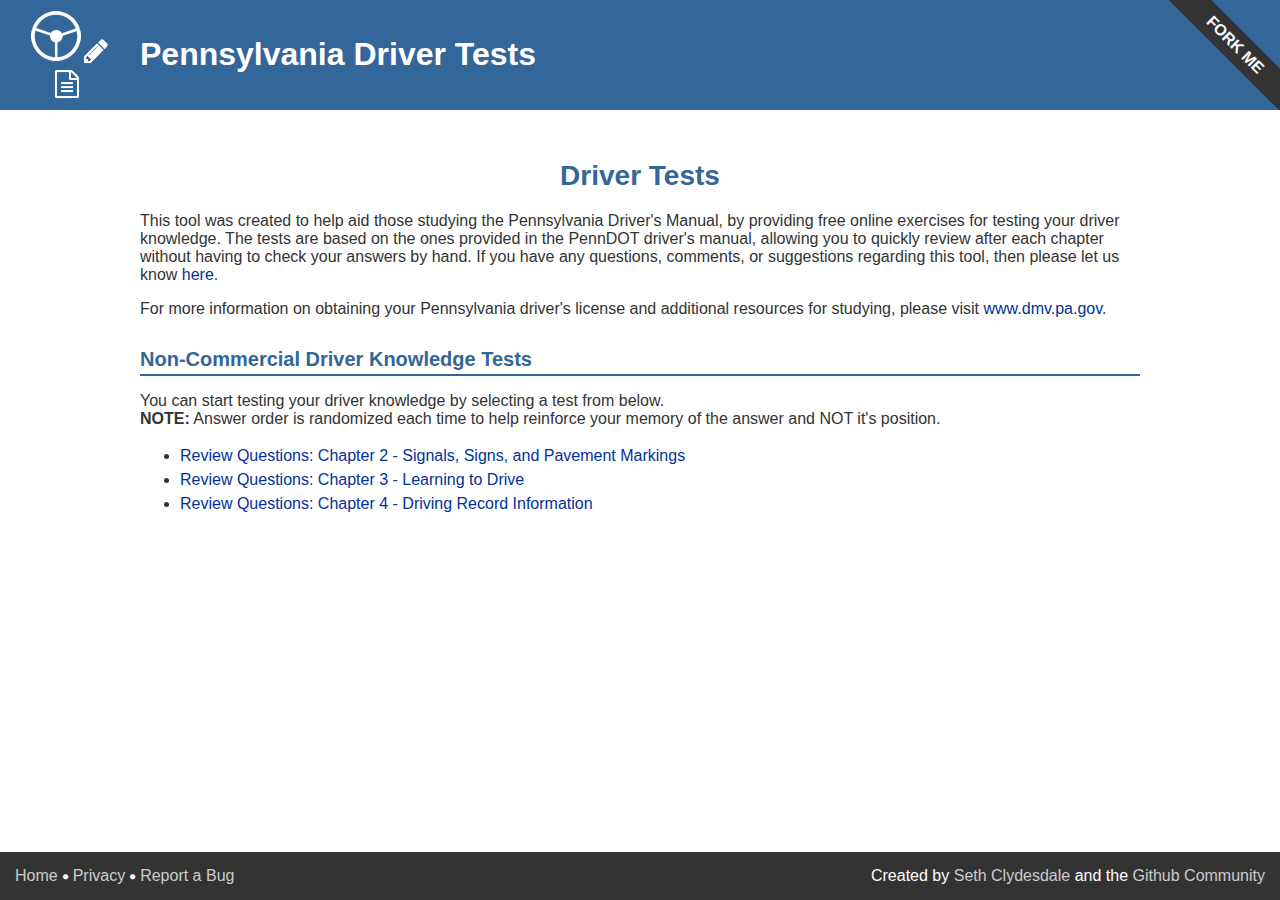
<file: index.html>
<!DOCTYPE html>
<html lang="en" prefix="og: http://ogp.me/ns#">
  <head>
    <meta charset="UTF-8">
    <title>Pennsylvania Driver Tests</title>
    <meta name="title" content="Pennsylvania Driver Tests">
    <meta name="twitter:title" content="Pennsylvania Driver Tests">
    <meta property="og:title" content="Pennsylvania Driver Tests">
    <meta name="description" content="This tool was created to help aid those studying the Pennsylvania Driver's Manual, by providing free online exercises for testing your driver knowledge. The tests are based on the ones provided in the PennDOT driver's manual, allowing you to quickly review after each chapter without having to check your answers by hand.">
    <meta property="og:description" content="This tool was created to help aid those studying the Pennsylvania Driver's Manual, by providing free online exercises for testing your driver knowledge. The tests are based on the ones provided in the PennDOT driver's manual, allowing you to quickly review after each chapter without having to check your answers by hand.">
    <link rel="shortcut icon" type="image/x-icon" href="resources/images/padt.ico">

    <meta name="keywords" content="PennDOT, Driver Manual, Tests, Practice, Exercises" lang="en">
    <meta name="language" content="en">
    <meta name="viewport" content="width=device-width, initial-scale=1">

    <meta property="og:site_name" content="sethclydesdale.github.io">
    <meta property="og:url" content="https://sethclydesdale.github.io/pa-driver-tests/">
    <meta property="og:type" content="website">
    <meta property="og:image" content="https://sethclydesdale.github.io/pa-driver-tests/resources/images/padt-thumb.png">
    <meta name="twitter:card" content="summary">
    <meta name="twitter:creator" content="@SethC1995">

    <link rel="stylesheet" href="resources/stylesheet.min.css">
    <script src="resources/ga.js" async></script>
  </head>

  <body>
    
    <header>
      <h1><a href="./" id="home-link">Pennsylvania Driver Tests</a></h1>
      <a id="fork-me" href="https://github.com/SethClydesdale/pa-driver-tests">Fork Me</a>
    </header>
    
    <div id="content">
      <div id="lessons" class="content-block">
        <h2 class="title center" id="edition-title">Driver Tests</h2>
        <p>This tool was created to help aid those studying the Pennsylvania Driver's Manual, by providing free online exercises for testing your driver knowledge. The tests are based on the ones provided in the PennDOT driver's manual, allowing you to quickly review after each chapter without having to check your answers by hand. If you have any questions, comments, or suggestions regarding this tool, then please let us know <a href="report/">here</a>.</p>
        
        <p>For more information on obtaining your Pennsylvania driver's license and additional resources for studying, please visit <a href="http://www.dmv.pa.gov/Driver-Services/Teen-Drivers/Pages/Test-Your-Knowledge.aspx">www.dmv.pa.gov</a>.</p>
        
        <h2 id="lesson-0" class="lesson-title">Non-Commercial Driver Knowledge Tests</h2>
        <p>You can start testing your driver knowledge by selecting a test from below.<br><strong>NOTE:</strong> Answer order is randomized each time to help reinforce your memory of the answer and NOT it's position.</p>
        <div class="lesson-exercises">
          <ul>
            <li><a href="tests/chapter-2/review/">Review Questions: Chapter 2 - Signals, Signs, and Pavement Markings</a></li>
            <li><a href="tests/chapter-3/review/">Review Questions: Chapter 3 - Learning to Drive</a></li>
            <li><a href="tests/chapter-4/review/">Review Questions: Chapter 4 - Driving Record Information</a></li>
          </ul>
        </div>
        
      </div>
    </div>
    
    <footer class="clear">
      <ul class="footer-left">
        <li><a href="./">Home</a></li>
        <li><a href="privacy/">Privacy</a></li>
        <li><a href="report/">Report a Bug</a></li>
      </ul>
      
      <ul class="footer-right">
        <li>Created by <a href="https://github.com/SethClydesdale">Seth Clydesdale</a> and the <a href="https://github.com/SethClydesdale/pa-driver-tests/graphs/contributors">Github Community</a></li>
      </ul>
    </footer>
  
    <script src="resources/javascript.min.js"></script>
  </body>
</html>
</file>
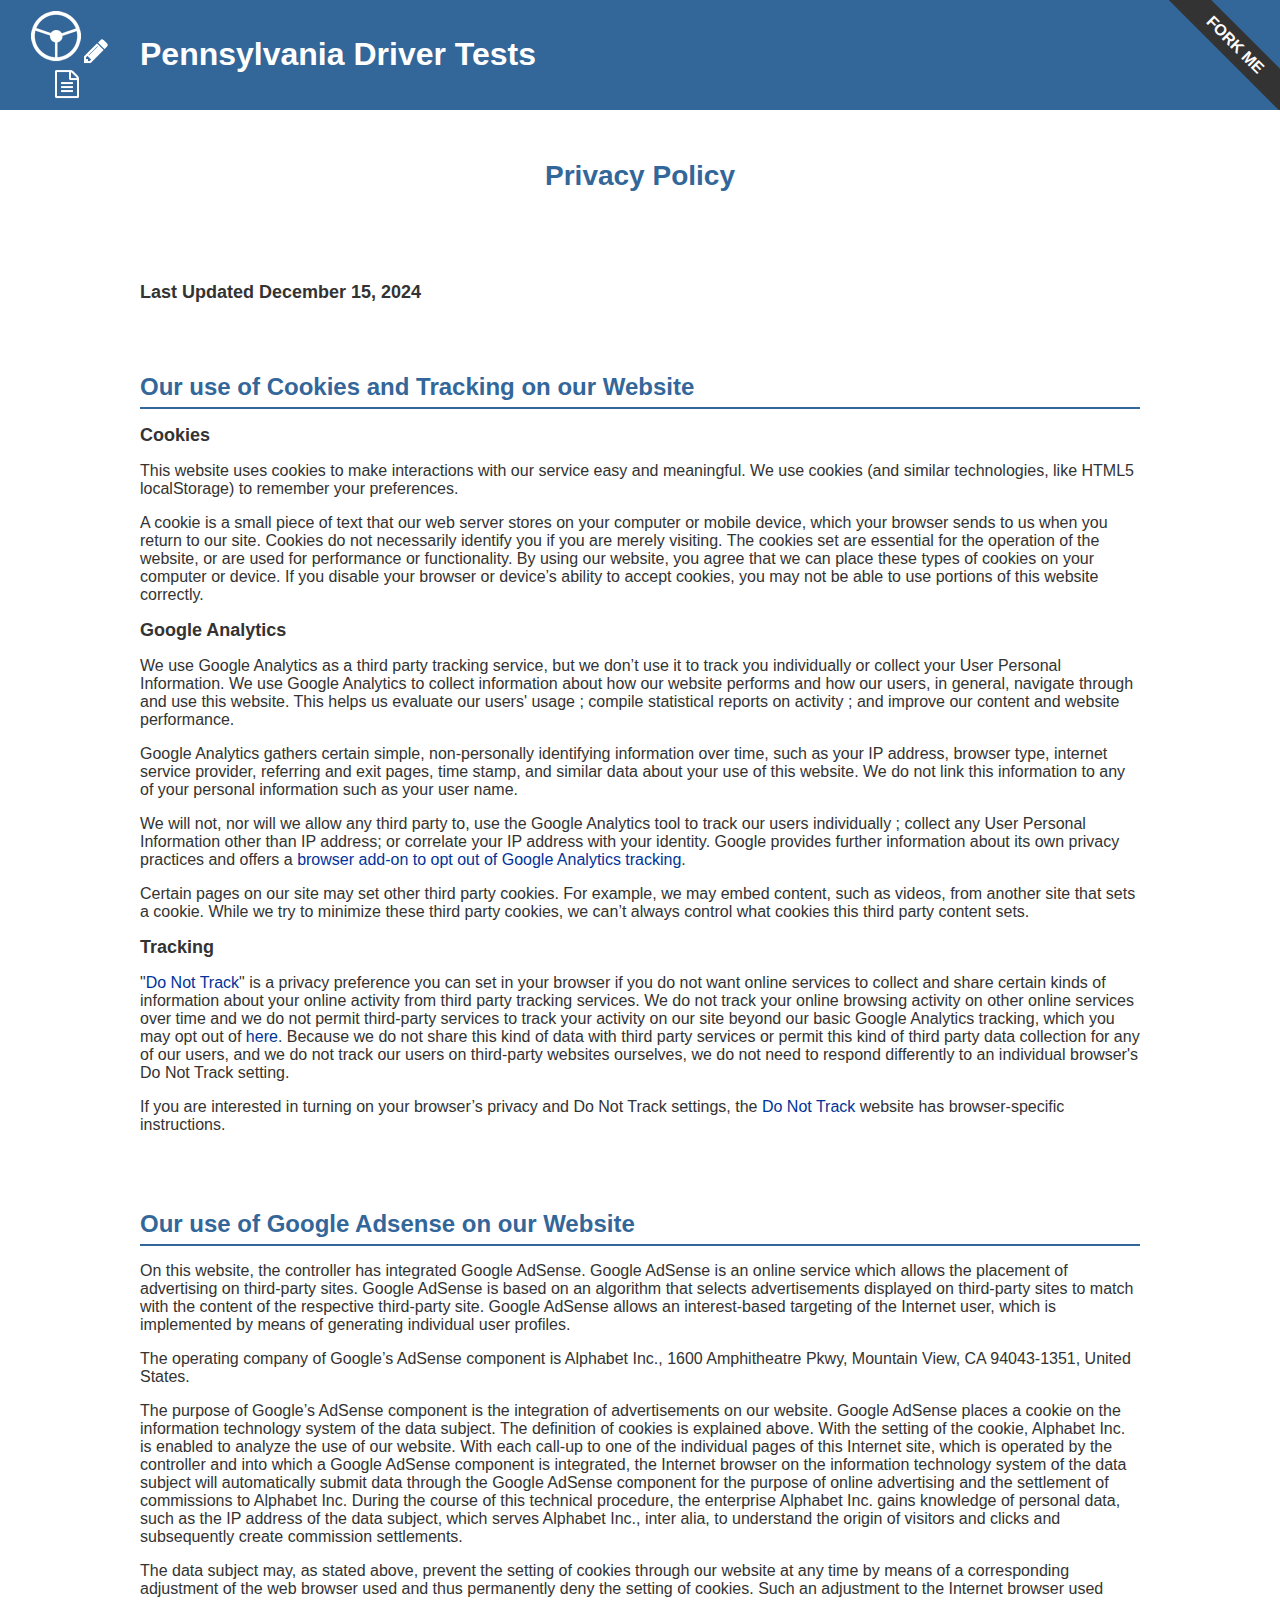
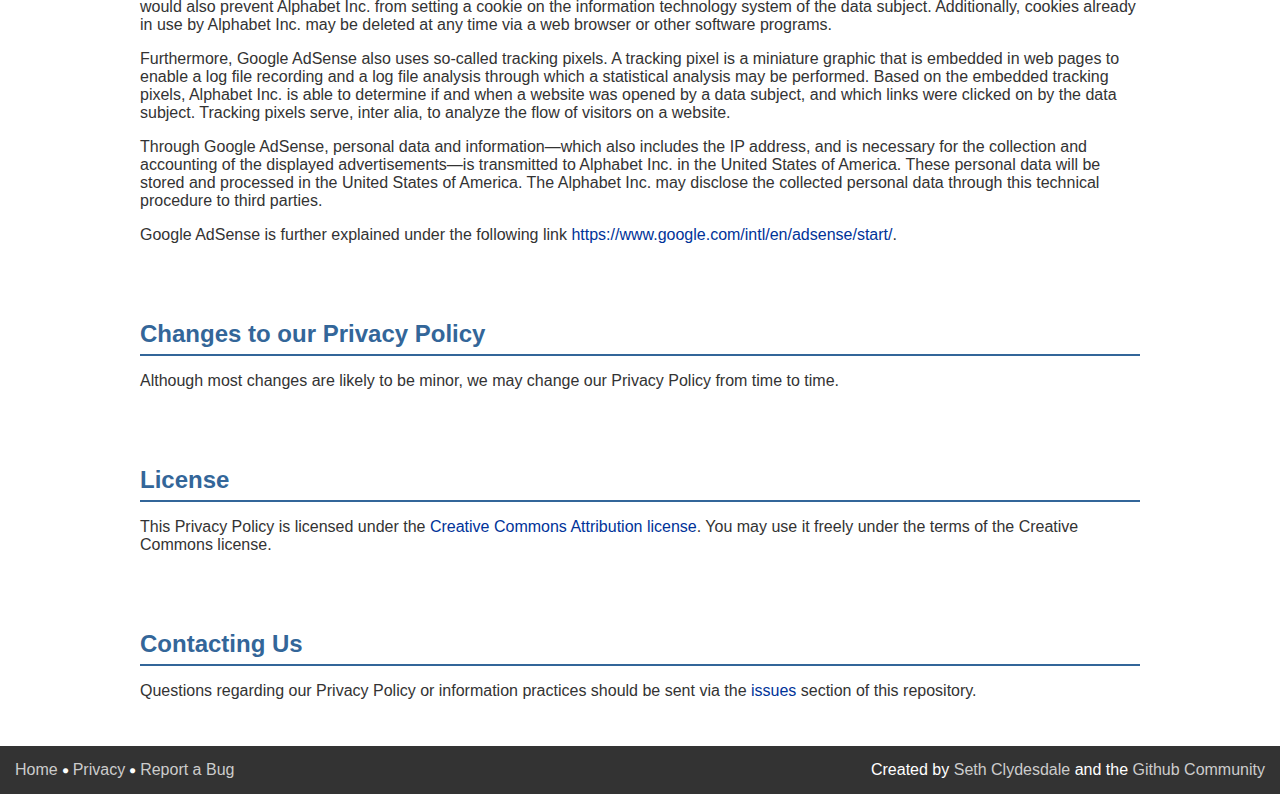
<file: privacy/index.html>
<!DOCTYPE html>
<html lang="en" prefix="og: http://ogp.me/ns#">
  <head>
    <meta charset="UTF-8">
    <title>Privacy Policy | Pennsylvania Driver Tests</title>
    <meta name="title" content="Privacy Policy | Pennsylvania Driver Tests">
    <meta name="twitter:title" content="Privacy Policy | Pennsylvania Driver Tests">
    <meta property="og:title" content="Privacy Policy | Pennsylvania Driver Tests">
    <meta name="description" content="Information about our privacy policy and information practices.">
    <meta property="og:description" content="Information about our privacy policy and information practices.">
    <link rel="shortcut icon" type="image/x-icon" href="../resources/images/padt.ico">

    <meta name="keywords" content="Privacy Policy, Information Practices, Cookies, Tracking, Google Analytics" lang="en">
    <meta name="language" content="en">
    <meta name="viewport" content="width=device-width, initial-scale=1">

    <meta property="og:site_name" content="sethclydesdale.github.io">
    <meta property="og:url" content="https://sethclydesdale.github.io/pa-driver-tests/privacy/">
    <meta property="og:type" content="website">
    <meta property="og:image" content="https://sethclydesdale.github.io/pa-driver-tests/resources/images/padt-thumb.png">
    <meta name="twitter:card" content="summary">
    <meta name="twitter:creator" content="@SethC1995">

    <link rel="stylesheet" href="../resources/stylesheet.min.css">
    <script src="../resources/ga.js" async></script>
  </head>

  <body>
    
    <header>
      <h1><a href="../" id="home-link">Pennsylvania Driver Tests</a></h1>
      <a id="fork-me" href="https://github.com/SethClydesdale/pa-driver-tests">Fork Me</a>
    </header>
    
    <div id="content">
      <div class="content-block">
        <h2 class="title center" id="genki-privacy-policy">Privacy Policy</h2>
      </div>


      <div class="content-block">
        <h4 class="title-med">Last Updated December 15, 2024</h4>
      </div>

      <div class="content-block">
        <h2 class="section-title" id="privacy-cookies-and-tracking">Our use of Cookies and Tracking on our Website</h2>

        <h3 class="sub-title" id="privacy-cookies">Cookies</h3>
        <p>This website uses cookies to make interactions with our service easy and meaningful. We use cookies (and similar technologies, like HTML5 localStorage) to remember your preferences.</p>

        <p>A cookie is a small piece of text that our web server stores on your computer or mobile device, which your browser sends to us when you return to our site. Cookies do not necessarily identify you if you are merely visiting. The cookies set are essential for the operation of the website, or are used for performance or functionality. By using our website, you agree that we can place these types of cookies on your computer or device. If you disable your browser or device’s ability to accept cookies, you may not be able to use portions of this website correctly.</p>

        <h3 class="sub-title" id="privacy-google">Google Analytics</h3>
        <p>We use Google Analytics as a third party tracking service, but we don’t use it to track you individually or collect your User Personal Information. We use Google Analytics to collect information about how our website performs and how our users, in general, navigate through and use this website. This helps us evaluate our users' usage ; compile statistical reports on activity ; and improve our content and website performance.</p>

        <p>Google Analytics gathers certain simple, non-personally identifying information over time, such as your IP address, browser type, internet service provider, referring and exit pages, time stamp, and similar data about your use of this website. We do not link this information to any of your personal information such as your user name.</p>

        <p>We will not, nor will we allow any third party to, use the Google Analytics tool to track our users individually ; collect any User Personal Information other than IP address; or correlate your IP address with your identity. Google provides further information about its own privacy practices and offers a <a href="https://tools.google.com/dlpage/gaoptout">browser add-on to opt out of Google Analytics tracking</a>.</p>

        <p>Certain pages on our site may set other third party cookies. For example, we may embed content, such as videos, from another site that sets a cookie. While we try to minimize these third party cookies, we can’t always control what cookies this third party content sets.</p>

        <h3 class="sub-title" id="privacy-tracking">Tracking</h3>
        <p>"<a href="http://donottrack.us/">Do Not Track</a>" is a privacy preference you can set in your browser if you do not want online services to collect and share certain kinds of information about your online activity from third party tracking services. We do not track your online browsing activity on other online services over time and we do not permit third-party services to track your activity on our site beyond our basic Google Analytics tracking, which you may opt out of <a href="https://tools.google.com/dlpage/gaoptout">here</a>. Because we do not share this kind of data with third party services or permit this kind of third party data collection for any of our users, and we do not track our users on third-party websites ourselves, we do not need to respond differently to an individual browser's Do Not Track setting.</p>

        <p>If you are interested in turning on your browser’s privacy and Do Not Track settings, the <a href="http://donottrack.us/">Do Not Track</a> website has browser-specific instructions.</p>
      </div>


      <div class="content-block">
        <h2 class="section-title" id="google-adsense">Our use of Google Adsense on our Website</h2>
        <p>On this website, the controller has integrated Google AdSense. Google AdSense is an online service which allows the placement of advertising on third-party sites. Google AdSense is based on an algorithm that selects advertisements displayed on third-party sites to match with the content of the respective third-party site. Google AdSense allows an interest-based targeting of the Internet user, which is implemented by means of generating individual user profiles.</p>

        <p>The operating company of Google’s AdSense component is Alphabet Inc., 1600 Amphitheatre Pkwy, Mountain View, CA 94043-1351, United States.</p>

        <p>The purpose of Google’s AdSense component is the integration of advertisements on our website. Google AdSense places a cookie on the information technology system of the data subject. The definition of cookies is explained above. With the setting of the cookie, Alphabet Inc. is enabled to analyze the use of our website. With each call-up to one of the individual pages of this Internet site, which is operated by the controller and into which a Google AdSense component is integrated, the Internet browser on the information technology system of the data subject will automatically submit data through the Google AdSense component for the purpose of online advertising and the settlement of commissions to Alphabet Inc. During the course of this technical procedure, the enterprise Alphabet Inc. gains knowledge of personal data, such as the IP address of the data subject, which serves Alphabet Inc., inter alia, to understand the origin of visitors and clicks and subsequently create commission settlements.</p>

        <p>The data subject may, as stated above, prevent the setting of cookies through our website at any time by means of a corresponding adjustment of the web browser used and thus permanently deny the setting of cookies. Such an adjustment to the Internet browser used would also prevent Alphabet Inc. from setting a cookie on the information technology system of the data subject. Additionally, cookies already in use by Alphabet Inc. may be deleted at any time via a web browser or other software programs.</p>

        <p>Furthermore, Google AdSense also uses so-called tracking pixels. A tracking pixel is a miniature graphic that is embedded in web pages to enable a log file recording and a log file analysis through which a statistical analysis may be performed. Based on the embedded tracking pixels, Alphabet Inc. is able to determine if and when a website was opened by a data subject, and which links were clicked on by the data subject. Tracking pixels serve, inter alia, to analyze the flow of visitors on a website.</p>

        <p>Through Google AdSense, personal data and information—which also includes the IP address, and is necessary for the collection and accounting of the displayed advertisements—is transmitted to Alphabet Inc. in the United States of America. These personal data will be stored and processed in the United States of America. The Alphabet Inc. may disclose the collected personal data through this technical procedure to third parties.</p>

        <p>Google AdSense is further explained under the following link <a href="https://www.google.com/intl/en/adsense/start/" target="_blank">https://www.google.com/intl/en/adsense/start/</a>.</p>
      </div>


      <div class="content-block">
        <h2 class="section-title" id="privacy-changes">Changes to our Privacy Policy</h2>
        <p>Although most changes are likely to be minor, we may change our Privacy Policy from time to time.</p>
      </div>


      <div class="content-block">
        <h2 class="section-title" id="privacy-license">License</h2>
        <p>This Privacy Policy is licensed under the <a href="https://creativecommons.org/licenses/by/4.0/">Creative Commons Attribution license</a>. You may use it freely under the terms of the Creative Commons license.</p>
      </div>

      <div class="content-block">
        <h2 class="section-title" id="privacy-contact">Contacting Us</h2>
        <p>Questions regarding our Privacy Policy or information practices should be sent via the <a href="https://github.com/SethClydesdale/pa-driver-tests/issues">issues</a> section of this repository.</p>
      </div>
    </div>
    
    <footer class="clear">
      <ul class="footer-left">
        <li><a href="../">Home</a></li>
        <li><a href="./">Privacy</a></li>
        <li><a href="../report/">Report a Bug</a></li>
      </ul>
      
      <ul class="footer-right">
        <li>Created by <a href="https://github.com/SethClydesdale">Seth Clydesdale</a> and the <a href="https://github.com/SethClydesdale/pa-driver-tests/graphs/contributors">Github Community</a></li>
      </ul>
    </footer>
    
    <script src="../resources/javascript.min.js"></script>
  </body>
</html>
</file>
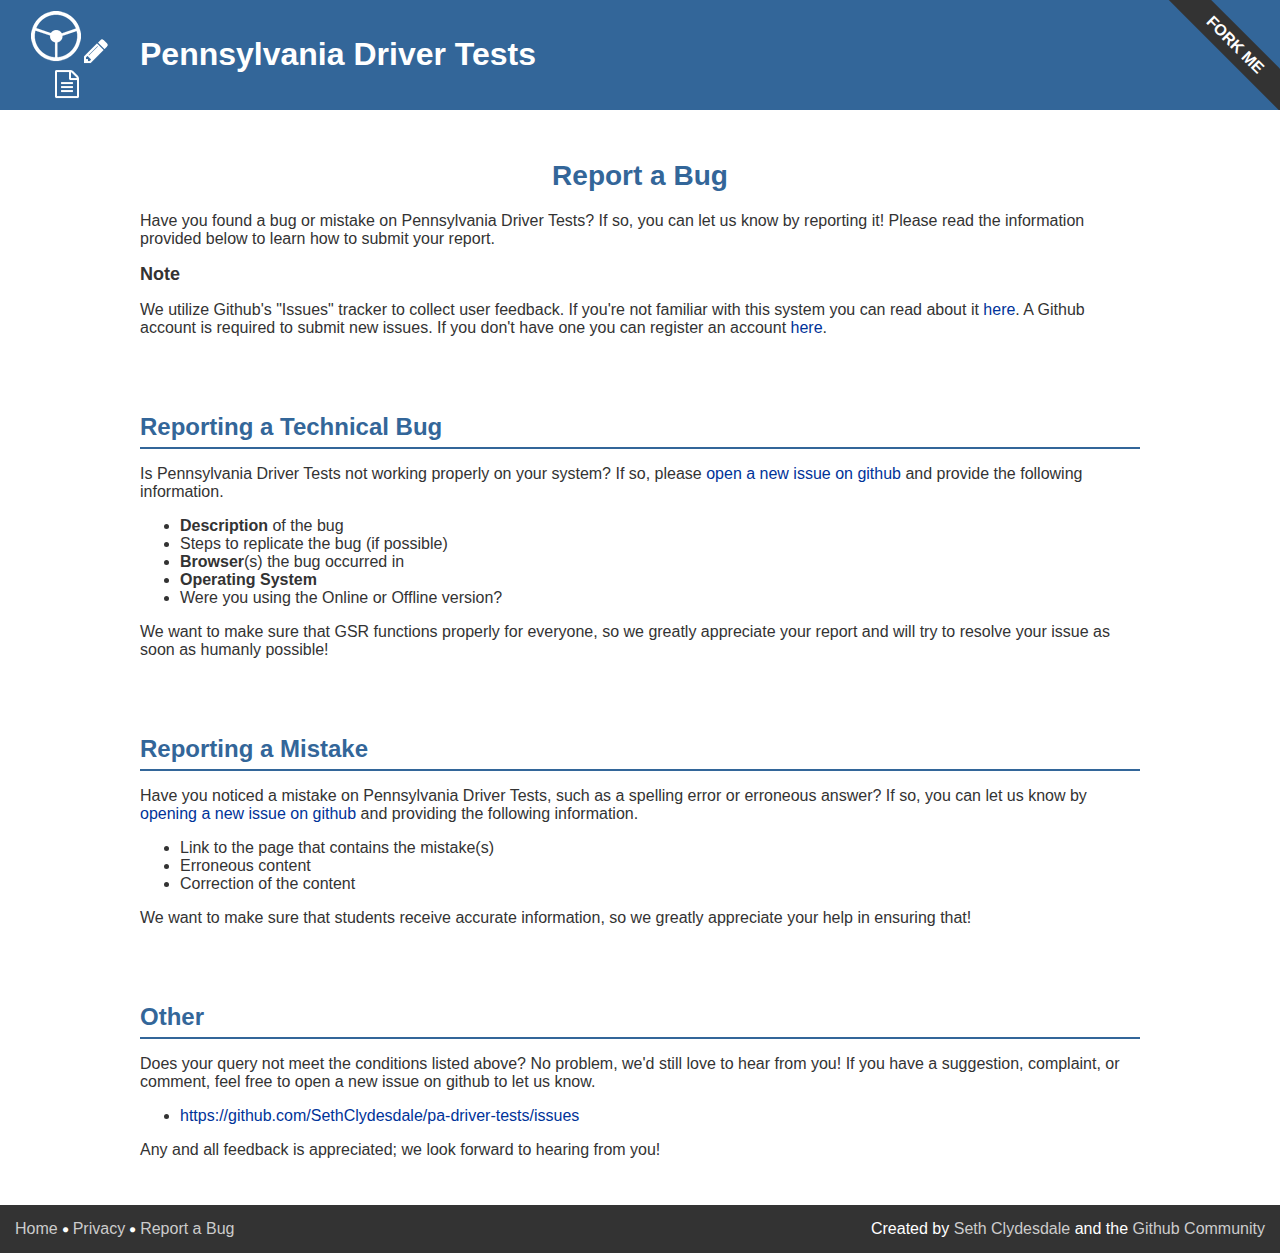
<file: report/index.html>
<!DOCTYPE html>
<html lang="en" prefix="og: http://ogp.me/ns#">
  <head>
    <meta charset="UTF-8">
    <title>Report a Bug | Pennsylvania Driver Tests</title>
    <meta name="title" content="Report a Bug | Pennsylvania Driver Tests">
    <meta name="twitter:title" content="Report a Bug | Pennsylvania Driver Tests">
    <meta property="og:title" content="Report a Bug | Pennsylvania Driver Tests">
    <meta name="description" content="Have you found a bug or mistake on Pennsylvania Driver Tests? If so, you can let us know by reporting it via this page.">
    <meta property="og:description" content="Have you found a bug or mistake on Pennsylvania Driver Tests? If so, you can let us know by reporting it via this page.">
    <link rel="shortcut icon" type="image/x-icon" href="../resources/images/padt.ico">

    <meta name="keywords" content="Report Bug, Submit Suggestion, Submit Feedback, Submit Complaint, Report Mistake, Report Misspelled Word" lang="en">
    <meta name="language" content="en">
    <meta name="viewport" content="width=device-width, initial-scale=1">

    <meta property="og:site_name" content="sethclydesdale.github.io">
    <meta property="og:url" content="https://sethclydesdale.github.io/pa-driver-tests/report/">
    <meta property="og:type" content="website">
    <meta property="og:image" content="https://sethclydesdale.github.io/pa-driver-tests/resources/images/padt-thumb.png">
    <meta name="twitter:card" content="summary">
    <meta name="twitter:creator" content="@SethC1995">

    <link rel="stylesheet" href="../resources/stylesheet.min.css">
    <script src="../resources/ga.js" async></script>
  </head>

  <body>
    
    <header>
      <h1><a href="../" id="home-link">Pennsylvania Driver Tests</a></h1>
      <a id="fork-me" href="https://github.com/SethClydesdale/pa-driver-tests">Fork Me</a>
    </header>
    
    <div id="content">
      <div class="content-block">
        <h2 class="title center" id="genki-reporting-help">Report a Bug</h2>
        <p>Have you found a bug or mistake on Pennsylvania Driver Tests? If so, you can let us know by reporting it! Please read the information provided below to learn how to submit your report.</p>
        
        <h3 class="sub-title" id="genki-report-note">Note</h3>
        <p>We utilize Github's "Issues" tracker to collect user feedback. If you're not familiar with this system you can read about it <a href="https://help.github.com/articles/about-issues/">here</a>. A Github account is required to submit new issues. If you don't have one you can register an account <a href="https://github.com/join">here</a>.</p>
      </div>

      <div class="content-block">
        <h2 class="section-title" id="report-technical">Reporting a Technical Bug</h2>
        <p>Is Pennsylvania Driver Tests not working properly on your system? If so, please <a href="https://github.com/SethClydesdale/pa-driver-tests/issues">open a new issue on github</a> and provide the following information.</p>
        <ul>
          <li><strong>Description</strong> of the bug</li>
          <li>Steps to replicate the bug (if possible)</li>
          <li><strong>Browser</strong>(s) the bug occurred in</li>
          <li><strong>Operating System</strong></li>
          <li>Were you using the Online or Offline version?</li>
        </ul>
        <p>We want to make sure that GSR functions properly for everyone, so we greatly appreciate your report and will try to resolve your issue as soon as humanly possible!</p>
      </div>
      
      <div class="content-block">
        <h2 class="section-title" id="report-mistake">Reporting a Mistake</h2>
        <p>Have you noticed a mistake on Pennsylvania Driver Tests, such as a spelling error or erroneous answer? If so, you can let us know by <a href="https://github.com/SethClydesdale/pa-driver-tests/issues">opening a new issue on github</a> and providing the following information.</p>
        <ul>
          <li>Link to the page that contains the mistake(s)</li>
          <li>Erroneous content</li>
          <li>Correction of the content</li>
        </ul>
        <p>We want to make sure that students receive accurate information, so we greatly appreciate your help in ensuring that!</p>
      </div>
      
      <div class="content-block">
        <h2 class="section-title" id="report-other">Other</h2>
        <p>Does your query not meet the conditions listed above? No problem, we'd still love to hear from you! If you have a suggestion, complaint, or comment, feel free to open a new issue on github to let us know.</p>
        <ul>
          <li><a href="https://github.com/SethClydesdale/pa-driver-tests/issues">https://github.com/SethClydesdale/pa-driver-tests/issues</a></li>
        </ul>
        <p>Any and all feedback is appreciated; we look forward to hearing from you!</p>
      </div>
    </div>
    
    <footer class="clear">
      <ul class="footer-left">
        <li><a href="../">Home</a></li>
        <li><a href="../privacy/">Privacy</a></li>
        <li><a href="./">Report a Bug</a></li>
      </ul>
      
      <ul class="footer-right">
        <li>Created by <a href="https://github.com/SethClydesdale">Seth Clydesdale</a> and the <a href="https://github.com/SethClydesdale/pa-driver-tests/graphs/contributors">Github Community</a></li>
      </ul>
    </footer>
    
    <script src="../resources/javascript.min.js"></script>
  </body>
</html>
</file>
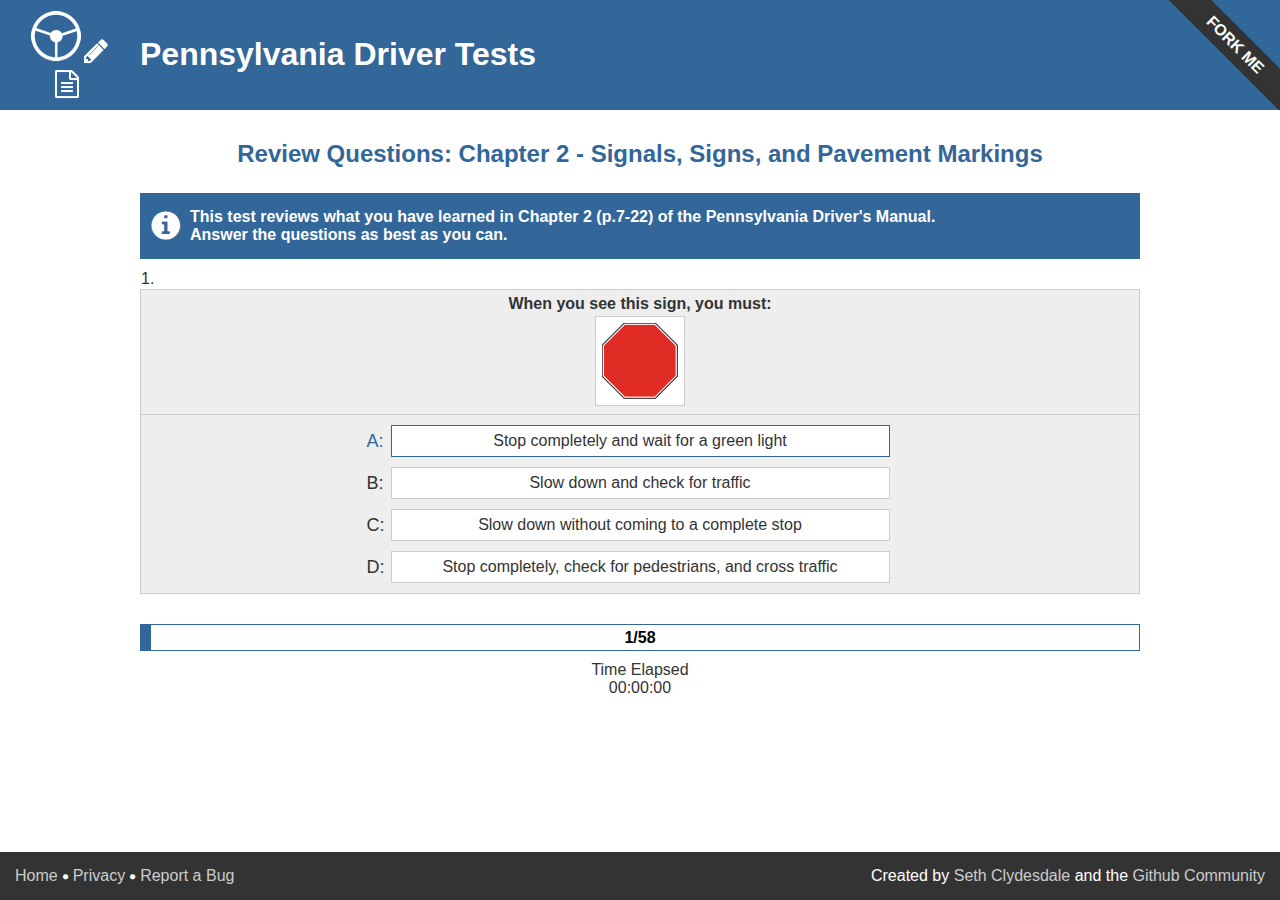
<file: tests/chapter-2/review/index.html>
<!DOCTYPE html>
<html lang="en" prefix="og: http://ogp.me/ns#">
  <head>
    <meta charset="UTF-8">
    <title>Review Questions: Chapter 2 - Signals, Signs, and Pavement Markings | Pennsylvania Driver Tests</title>
    <meta name="title" content="Review Questions: Chapter 2 - Signals, Signs, and Pavement Markings | Pennsylvania Driver Tests">
    <meta name="twitter:title" content="Review Questions: Chapter 2 - Signals, Signs, and Pavement Markings | Pennsylvania Driver Tests">
    <meta property="og:title" content="Review Questions: Chapter 2 - Signals, Signs, and Pavement Markings | Pennsylvania Driver Tests">
    <meta name="description" content="This test reviews what you have learned in Chapter 2 (p.7-22) of the Pennsylvania Driver's Manual. Answer the questions as best as you can.">
    <meta property="og:description" content="This test reviews what you have learned in Chapter 2 (p.7-22) of the Pennsylvania Driver's Manual. Answer the questions as best as you can.">
    <link rel="shortcut icon" type="image/x-icon" href="../../../resources/images/padt.ico">

    <meta name="keywords" content="PennDOT, Driver Manual, Tests, Practice, Exercises" lang="en">
    <meta name="language" content="en">
    <meta name="viewport" content="width=device-width, initial-scale=1">

    <meta property="og:site_name" content="sethclydesdale.github.io">
    <meta property="og:url" content="https://sethclydesdale.github.io/pa-driver-tests/tests/chapter-2/review/">
    <meta property="og:type" content="website">
    <meta property="og:image" content="https://sethclydesdale.github.io/pa-driver-tests/resources/images/padt-thumb.png">
    <meta name="twitter:card" content="summary">
    <meta name="twitter:creator" content="@SethC1995">

    <link rel="stylesheet" href="../../../resources/stylesheet.min.css">
    <script src="../../../resources/ga.js" async></script>
  </head>

  <body>
    
    <header>
      <h1><a href="../../../" id="home-link">Pennsylvania Driver Tests</a></h1>
      <a id="fork-me" href="https://github.com/SethClydesdale/pa-driver-tests">Fork Me</a>
    </header>
    
    <div id="content">
      <div id="exercise" class="content-block">
        <h2 id="exercise-title" class="center">Review Questions: Chapter 2 - Signals, Signs, and Pavement Markings</h2>
        <div id="quiz-result"></div>
        <div id="quiz-zone" class="clear"></div>
        <div id="quiz-timer" class="center"></div>
      </div>
    </div>
    
    <footer class="clear">
      <ul class="footer-left">
        <li><a href="../../../">Home</a></li>
        <li><a href="../../../privacy/">Privacy</a></li>
        <li><a href="../../../report/">Report a Bug</a></li>
      </ul>
      
      <ul class="footer-right">
        <li>Created by <a href="https://github.com/SethClydesdale">Seth Clydesdale</a> and the <a href="https://github.com/SethClydesdale/pa-driver-tests/graphs/contributors">Github Community</a></li>
      </ul>
    </footer>
    
    <script src="../../../resources/easytimer.min.js"></script>
    <script src="../../../resources/ezquiz.min.js"></script>
    <script src="../../../resources/javascript.min.js"></script>
    <script>EZQuiz.generate({
      info : 'This test reviews what you have learned in Chapter 2 (p.7-22) of the Pennsylvania Driver\'s Manual.<br>Answer the questions as best as you can.',

      quiz : [
        {
          question : 'When you see this sign, you must:',
          image : 'c2-q01.png',
          answers : [
            '+Stop completely, check for pedestrians, and cross traffic',
            'Slow down without coming to a complete stop',
            'Stop completely and wait for a green light',
            'Slow down and check for traffic'
          ]
        },
        
        {
          question : 'This is the shape and color of a __________ sign.',
          image : 'c2-q02.png',
          answers : [
            '+Yield',
            'Stop',
            'Wrong Way',
            'Do not enter'
          ]
        },
        
        {
          question : 'This sign means:',
          image : 'c2-q03.png',
          answers : [
            '+Do not enter',
            'Stop',
            'Yield',
            'No U-Turn'
          ]
        },
        
        {
          question : 'This sign means:',
          image : 'c2-q04.png',
          answers : [
            '+No U-Turn',
            'No left turn',
            'No right turn',
            'No turning'
          ]
        },
        
        {
          question : 'This sign means:',
          image : 'c2-q05.png',
          answers : [
            '+No right turn',
            'No left turn',
            'No U-Turn',
            'No turning'
          ]
        },
        
        {
          question : 'This sign means:',
          image : 'c2-q06.png',
          answers : [
            '+The road that you are on intersects with a divided highway',
            'You must turn left or right',
            'You are approaching a T-intersection',
            'Designates an overpass above a divided highway'
          ]
        },
        
        {
          question : 'You need to use extra caution when driving near a pedestrian using a white cane because:',
          answers : [
            '+He or she is blind',
            'He or she is deaf',
            'He or she has a mental disability',
            'He or she has a walking problem'
          ]
        },
        
        {
          question : 'When driving near a blind pedestrian who is carrying a white cane or using a guide dog, you should:',
          answers : [
            '+Slow down and be prepared to stop',
            'Take the right of way',
            'Proceed normally',
            'Drive away quickly'
          ]
        },
        
        {
          question : 'If there are no signals at a railroad crossing, you should:',
          image : 'c2-q09.png',
          answers : [
            '+Slow down and prepare to stop if you see or hear a train approaching',
            'Proceed as quickly as possible over the tracks',
            'Procced through the crossing at a normal rate',
            'Proceed slowly over the tracks'
          ]
        },
        
        {
          question : 'You may drive around the gates at a railroad crossing:',
          answers : [
            '+Never',
            'When the train has passed',
            'When the lights have stopped flashing',
            'When other drivers drive around the gates'
          ]
        },
        
        {
          question : 'If you see this sign above your lane, you:',
          image : 'c2-q11.png',
          answers : [
            '+Must exit the freeway if you stay in this lane',
            'May not exit the freeway in this lane',
            'May continue through the interchange or exit the freeway in this lane',
            'May stay in this lane and continue through the interchange'
          ]
        },
        
        {
          question : 'Highway and expressway guide signs are:',
          answers : [
            '+Green with white letters',
            'Orange with black letters',
            'Yellow with black letters',
            'Red with white letters'
          ]
        },
        
        {
          question : 'This sign is used to warn drivers about:',
          image : 'c2-q13.png',
          answers : [
            '+Road curves ahead',
            'Upcoming intersections',
            'Road construction',
            'Changes in traffic lanes'
          ]
        },
        
        {
          question : 'This sign tells you that:',
          image : 'c2-q14.png',
          answers : [
            '+There are a series of curves ahead',
            'No turns are allowed on this road',
            'The road narrows ahead',
            'The road may be slippery when wet'
          ]
        },
        
        {
          question : 'This sign means:',
          image : 'c2-q15.png',
          answers : [
            '+Slippery when wet',
            'S curved ahead',
            'Series of curves',
            'Left curve ahead'
          ]
        },
        
        {
          question : 'This sign indicates that:',
          image : 'c2-q16.png',
          answers : [
            '+There is a steep hill ahead',
            'No trucks are allowed on the hill',
            'A logging road is ahead',
            'There are trucks on the hill'
          ]
        },
        
        {
          question : 'A yellow and black diamond-shaped sign:',
          image : 'c2-q17.png',
          answers : [
            '+Warns you about conditions on or near the road',
            'Helps direct you to cities and towns ahead',
            'Tells you about traffic laws and regulations',
            'Tells you about road construction ahead'
          ]
        },
        
        {
          question : 'The sign with this shape and color is a _____________ sign.',
          image : 'c2-q18.png',
          answers : [
            '+No passing zone',
            'Wrong way',
            'Railroad crossing',
            'Stop'
          ]
        },
        
        {
          question : 'Which of these signs is used to show the end of a divided highway?',
          image : 'c2-q19.png',
          answers : [
            '+2',
            '4',
            '3',
            '1'
          ]
        },
        
        {
          question : 'This sign is used to warn drivers about:',
          image : 'c2-q20.png',
          answers : [
            '+Lane ends, merge left',
            'Road curves ahead',
            'Upcoming intersections',
            'Road construction'
          ]
        },
        
        {
          question : ' This sign shows one type of:',
          image : 'c2-q21.png',
          answers : [
            '+Intersection',
            'Road curve',
            'Right turn',
            'Lane change'
          ]
        },
        
        {
          question : 'This sign shows one type of:',
          image : 'c2-q22.png',
          answers : [
            '+Intersection',
            'Right turn',
            'Lane change',
            'Road curve'
          ]
        },
        
        {
          question : 'What should you be most concerned about when you see this sign?',
          image : 'c2-q23.png',
          answers : [
            '+Losing control of your vehicle, if you drift onto the shoulder, because of a drop off',
            'Hydroplaning, if the shoulder has water on it',
            'Damaging a tire, if you drift onto the shoulder',
            'Driving with your headlights out of alignment because one side of your car is higher than the other'
          ]
        },
        
        {
          question : 'What is the meaning of this sign?',
          image : 'c2-q24.png',
          answers : [
            '+There is a traffic signal ahead',
            'The traffic signal ahead is green',
            'The traffic signal ahead is broken',
            'The traffic signal ahead is red'
          ]
        },
        
        {
          question : 'This sign means:',
          image : 'c2-q25.png',
          answers : [
            '+Divided highway begins',
            'Divided highway ends',
            'One-way street begins',
            'One-way street ends'
          ]
        },
        
        {
          question : 'From top to bottom, the following is the proper order for traffic lights:',
          image : 'c2-q26.png',
          answers : [
            '+Red, yellow, green',
            'Red, green, yellow',
            'Green, red, yellow',
            'Green, yellow, red'
          ]
        },
        
        {
          question : 'If a green arrow turns into a green light, you:',
          answers : [
            '+May still turn but you must yield to oncoming traffic',
            'May no longer turn and must proceed straight',
            'Still have the right of way to turn',
            'No longer have to turn the way the arrow indicates'
          ]
        },
        
        {
          question : 'A steady yellow light at an intersection means:',
          answers : [
            '+Slow down and prepare to stop',
            'Go',
            'Yield to other cars',
            'Stop'
          ]
        },
        
        {
          question : 'A flashing yellow arrow means that you:',
          answers : [
            '+May turn, but must first yield to oncoming traffic and pedestrians',
            'Should stop and proceed with the turn when a green arrow appears',
            'Should slow down and prepare to stop',
            'Have the right of way to turn'
          ]
        },
        
        {
          question : 'A flashing yellow light means that you should:',
          answers : [
            '+Slow down and proceed with care',
            'Continue through if the way is clear',
            'Stop and proceed when a green light appears',
            'Stop and proceed when the way is clear'
          ]
        },
        
        {
          question : 'You must stop when you see a:',
          answers : [
            '+Flashing red light',
            'Steady yellow light',
            'Yellow arrow',
            'Flashing yellow light'
          ]
        },
        
        {
          question : 'A steady green light at an intersection means that you:',
          answers : [
            '+May drive through the intersection if the road is clear',
            'Must slow down and prepare to stop',
            'Must stop and check for oncoming traffic before proceeding',
            'May not turn right'
          ]
        },
        
        {
          question : 'A steady yellow light means that a _______ light will soon appear.',
          answers : [
            '+Steady red',
            'Flashing red',
            'Flashing yellow',
            'Steady green'
          ]
        },
        
        {
          question : 'You may continue carefully through a yellow light if:',
          answers : [
            '+You are within the intersection',
            'There is an emergency vehicle crossing your lane',
            'There are no pedestrians crossing',
            'You are turning right'
          ]
        },
        
        {
          question : 'You may turn left at a red light if:',
          answers : [
            '+You are turning from a one-way street onto another one-way street',
            'The car in front of you turns left',
            'There is no traffic coming in the opposite direction',
            'You are turning from a two-way street onto a one-way street'
          ]
        },
        
        {
          question : 'If a traffic light is broken or not functioning you should:',
          answers : [
            '+Continue as if it were a four-way stop sign',
            'Stop and wait for it to be repaired',
            'Stop and wait for a police officer to arrive',
            'Continue as you normally would'
          ]
        },
        
        {
          question : 'You may turn right on red if you:',
          answers : [
            '+Stop first and check for traffic and pedestrians',
            'Have a right turn red arrow',
            'Are in the left lane',
            'Slow down first'
          ]
        },
        
        {
          question : 'When making a right turn on a green light, you must:',
          answers : [
            '+Yield to pedestrians',
            'Maintain normal driving speed',
            'Stop and look for oncoming traffic',
            'Increase your normal driving speed'
          ]
        },
        
        {
          question : 'The speed limit is _______ miles per hour when the yellow lights are flashing on the school zone speed sign.',
          answers : [
            '+15',
            '20',
            '25',
            '35'
          ]
        },
        
        {
          question : 'A flashing red light at a railroad crossing means:',
          answers : [
            '+Stop, do not proceed until signals are completed',
            'Slow down and proceed if clear',
            'Proceed with caution',
            'You have the right-of-way'
          ]
        },
        
        {
          question : 'This green arrow on a lane use control signal means that:',
          image : 'c2-q41.png',
          answers : [
            '+You may use this lane',
            'No traffic is allowed in this lane',
            'You have the right-of-way',
            'You must merge into this lane'
          ]
        },
        
        {
          question : 'This sign means:',
          image : 'c2-q42.png',
          answers : [
            '+Flagger ahead',
            'Pedestrians ahead',
            'End of construction zone ',
            'School crossing ahead'
          ]
        },
        
        {
          question : 'This sign means that:',
          image : 'c2-q43.png',
          answers : [
            '+Workers are on or very close to the road in the work zone ahead',
            'A community service group is picking up trash along the highway ahead',
            'Children are at play ahead',
            'There is a pedestrian crosswalk ahead'
          ]
        },
        
        {
          question : 'When an arrow panel in a work zone shows either of the following patterns, it means:',
          image : 'c2-q44.png',
          answers : [
            '+Drive with caution',
            'The bulbs on the sign are burned out',
            'Changes lanes immediately',
            'Tune your radio to a station that gives traffic updates'
          ]
        },
        
        {
          question : 'The center lane in the illustration is used for:',
          image : 'c2-q45.png',
          answers : [
            '+Left turns only',
            'Regular travel',
            'Passing only',
            'Emergency vehicles only'
          ]
        },
        
        {
          question : 'You may pass if the line dividing two lanes is a ___________ line.',
          answers : [
            '+Broken white',
            'Double solid yellow',
            'Solid yellow',
            'Solid white'
          ]
        },
        
        {
          question : 'Lanes of traffic moving in the same direction are divided by ____ lines.',
          answers : [
            '+White',
            'Yellow',
            'Black',
            'Red'
          ]
        },
        
        {
          question : 'You may not pass another car on either side of a _______ centerline.',
          answers : [
            '+Double solid yellow',
            'Combination solid and broken yellow',
            'Single broken yellow',
            'Single broken white'
          ]
        },
        
        {
          question : 'You may cross solid yellow lines:',
          answers : [
            '+When making turns',
            'To pass traffic moving in the same direction',
            'During daylight hours only',
            'At any time'
          ]
        },
        
        {
          question : 'The road edge on the right side is marked by a ___________ line.',
          answers : [
            '+Solid white',
            'Broken white',
            'Solid yellow',
            'Broken yellow audio'
          ]
        },
        
        {
          question : ' Lanes of traffic moving in the opposite direction are divided by ____ lines.',
          answers : [
            '+Yellow',
            'White',
            'Red',
            'Black'
          ]
        },
        
        {
          question : 'When you see this black and yellow sign, it means:',
          image : 'c2-q52.png',
          answers : [
            '+Slow down because the road ahead changes direction at an extreme angle',
            'There is a cross road ahead on your right',
            'The road to the right is for one-way traffic only',
            'Detour to the right because of road construction'
          ]
        },
        
        {
          question : 'When you see this sign, it means:',
          image : 'c2-q53.png',
          answers : [
            '+The road is curving sharply to the left',
            'There is an object on the roadway',
            'Traffic is coming from the right',
            'There is a merge point ahead'
          ]
        },
        
        {
          question : 'At an intersection controlled by a stop sign, if you can’t get a good view of cross-street traffic when you stop behind the white top bar painted on the pavement, you should:',
          answers : [
            '+Pull forward slowly, check for traffic and pedestrians, and proceed when clear',
            'Wait 5 seconds, then proceed',
            'Sound your horn before proceeding',
            'Put down your windows, listen for traffic, and then proceed'
          ]
        },
        
        {
          question : 'The posted speed limits show:',
          image : 'c2-q55.png',
          answers : [
            '+The maximum safe speed under ideal road and weather conditions ',
            'The maximum safe speed under all road conditions',
            'The minimum legal speed limit',
            'The exact speed at which you must travel to avoid a ticket'
          ]
        },
        
        {
          question : 'A highway with two-way traffic is marked by which of these signs?',
          image : 'c2-q56.png',
          answers : [
            '+3',
            '4',
            '2',
            '1'
          ]
        },
        
        {
          question : 'From the center lane, what maneuvers can you perform?',
          image : 'c2-q57.png',
          answers : [
            '+Make left turns',
            'Make U-turns',
            'Pass slower-moving traffic',
            'All of the above'
          ]
        },
        
        {
          question : 'Which of these signs means that drivers should keep to the right?',
          image : 'c2-q58.png',
          answers : [
            '+2',
            '3',
            '4',
            '1'
          ]
        }
      ]
    });</script>
  </body>
</html>
</file>
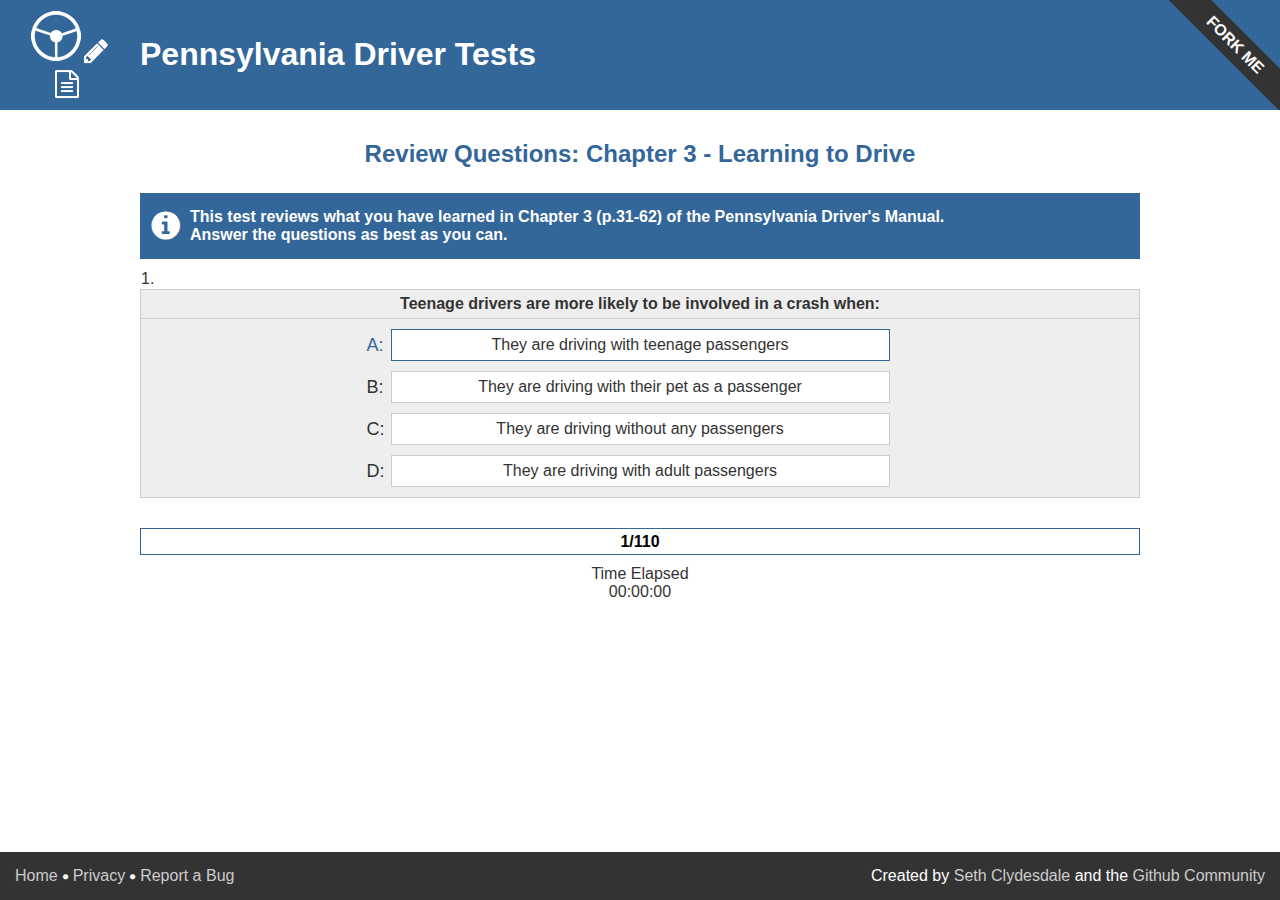
<file: tests/chapter-3/review/index.html>
<!DOCTYPE html>
<html lang="en" prefix="og: http://ogp.me/ns#">
  <head>
    <meta charset="UTF-8">
    <title>Review Questions: Chapter 3 - Learning to Drive | Pennsylvania Driver Tests</title>
    <meta name="title" content="Review Questions: Chapter 3 - Learning to Drive | Pennsylvania Driver Tests">
    <meta name="twitter:title" content="Review Questions: Chapter 3 - Learning to Drive | Pennsylvania Driver Tests">
    <meta property="og:title" content="Review Questions: Chapter 3 - Learning to Drive | Pennsylvania Driver Tests">
    <meta name="description" content="This test reviews what you have learned in Chapter 3 (p.31-62) of the Pennsylvania Driver's Manual. Answer the questions as best as you can.">
    <meta property="og:description" content="This test reviews what you have learned in Chapter 3 (p.31-62) of the Pennsylvania Driver's Manual. Answer the questions as best as you can.">
    <link rel="shortcut icon" type="image/x-icon" href="../../../resources/images/padt.ico">

    <meta name="keywords" content="PennDOT, Driver Manual, Tests, Practice, Exercises" lang="en">
    <meta name="language" content="en">
    <meta name="viewport" content="width=device-width, initial-scale=1">

    <meta property="og:site_name" content="sethclydesdale.github.io">
    <meta property="og:url" content="https://sethclydesdale.github.io/pa-driver-tests/tests/chapter-3/review/">
    <meta property="og:type" content="website">
    <meta property="og:image" content="https://sethclydesdale.github.io/pa-driver-tests/resources/images/padt-thumb.png">
    <meta name="twitter:card" content="summary">
    <meta name="twitter:creator" content="@SethC1995">

    <link rel="stylesheet" href="../../../resources/stylesheet.min.css">
    <script src="../../../resources/ga.js" async></script>
  </head>

  <body>
    
    <header>
      <h1><a href="../../../" id="home-link">Pennsylvania Driver Tests</a></h1>
      <a id="fork-me" href="https://github.com/SethClydesdale/pa-driver-tests">Fork Me</a>
    </header>
    
    <div id="content">
      <div id="exercise" class="content-block">
        <h2 id="exercise-title" class="center">Review Questions: Chapter 3 - Learning to Drive</h2>
        <div id="quiz-result"></div>
        <div id="quiz-zone" class="clear"></div>
        <div id="quiz-timer" class="center"></div>
      </div>
    </div>
    
    <footer class="clear">
      <ul class="footer-left">
        <li><a href="../../../">Home</a></li>
        <li><a href="../../../privacy/">Privacy</a></li>
        <li><a href="../../../report/">Report a Bug</a></li>
      </ul>
      
      <ul class="footer-right">
        <li>Created by <a href="https://github.com/SethClydesdale">Seth Clydesdale</a> and the <a href="https://github.com/SethClydesdale/pa-driver-tests/graphs/contributors">Github Community</a></li>
      </ul>
    </footer>
    
    <script src="../../../resources/easytimer.min.js"></script>
    <script src="../../../resources/ezquiz.min.js"></script>
    <script src="../../../resources/javascript.min.js"></script>
    <script>EZQuiz.generate({
      info : 'This test reviews what you have learned in Chapter 3 (p.31-62) of the Pennsylvania Driver\'s Manual.<br>Answer the questions as best as you can.',

      quiz : [
        {
          question : 'Teenage drivers are more likely to be involved in a crash when:',
          answers : [
            '+They are driving with teenage passengers',
            'They are driving without any passengers',
            'They are driving with adult passengers',
            'They are driving with their pet as a passenger'
          ]
        },
        
        {
          question : 'Drivers who eat and drink while driving:',
          answers : [
            '+Have trouble controlling their vehicles',
            'Are better drivers because they are not hungry',
            'Have trouble driving slow',
            'Have no driving errors'
          ]
        },
        
        {
          question : 'Preparing to smoke and smoking while driving:',
          answers : [
            '+Are distracting activities',
            'Do not affect driving abilities',
            'Help maintain driver alertness',
            'Are not distracting activities'
          ]
        },
        
        {
          question : 'The top major crash type for 16 year old drivers in pennsylvania is:',
          answers : [
            '+Single vehicle/run-off-the-road',
            'Being sideswiped on an interstate',
            'Driving in reverse on a side street',
            'Driving on the shoulder of a highway'
          ]
        },
        
        {
          question : 'When passing a bicyclist, you should:',
          answers : [
            '+Move as far left as possible',
            'Blast your horn to alert the bicyclist',
            'Remain in the center of the lane',
            'Put on your four-way flashers'
          ]
        },
        
        {
          question : 'When you drive through an area where children are playing, you shouldexpect them:',
          answers : [
            '+To run out in front of you without looking',
            'To know when it is safe to cross',
            'To stop at the curb before crossing the street',
            'Not to cross unless they are with an adult'
          ]
        },
        
        {
          question : 'If you are driving behind a motorcycle, you must:',
          answers : [
            '+Allow the motorcycle to use a complete lane',
            'Drive on the shoulder beside the motorcycle',
            'Allow the motorcycle to use only half a lane',
            'Pass in the same lane where the motorcycle is driving'
          ]
        },
        
        {
          question : 'When traveling behind a motorcycle:',
          answers : [
            '+Allow at least 4 seconds of following distance',
            'Allow at least 2 seconds of following distance',
            'Allow a following distance of at least 2 car lengths',
            'Allow a following distance of at least 4 motorcycle lengths'
          ]
        },
        
        {
          question : 'You need to use extra caution when driving near a pedestrian using a white cane because:',
          answers : [
            '+He or she is blind',
            'He or she has a walking problem',
            'He or she has a mental disability',
            'He or she is deaf'
          ]
        },
        
        {
          question : 'When driving near a blind pedestrian who is carrying a white cane or using a guide dog, you should:',
          answers : [
            '+Slow down and be prepared to stop',
            'Take the right-of-way',
            'Proceed normally',
            'Drive away quickly'
          ]
        },
        
        {
          question : 'Who must yield when a driver is turning and a pedestrian is crossing without a traffic light?',
          answers : [
            '+The driver',
            'Whoever started last',
            'Whoever is slower',
            'The pedestrian'
          ]
        },
        
        {
          question : 'An orange triangle on the back of a vehicle indicates that vehicle:',
          answers : [
            '+Travels at slower speeds than normal traffic',
            'Makes frequent stops',
            'Carries radioactive materials',
            'Takes wide turns'
          ]
        },
        
        {
          question : 'At night, it is hardest to see:',
          answers : [
            '+Pedestrians',
            'Road signs',
            'Other motorists',
            'Street lights'
          ]
        },
        
        {
          question : 'When a truck driver behind you wants to pass your vehicle, your speed should:',
          answers : [
            '+Remain steady or decrease',
            'Change lanes',
            'Change',
            'Increase'
          ]
        },
        
        {
          question : 'When sharing the road with a truck, it is important to remember that, in general, trucks:',
          answers : [
            '+Take longer distances than cars to stop',
            'Require less time to pass on a downgrade than cars',
            'Require less turning radius than cars',
            'Require less time to pass on an incline than cars'
          ]
        },
        
        {
          question : 'If you stop at a railroad crossing with more than one track:',
          answers : [
            '+Wait until you have a clear view of both tracks',
            'Stop on the railroad track and watch for another train',
            'Go through as soon as the train passes',
            'Go through when one of the tracks is free'
          ]
        },
        
        {
          question : 'If you are following a truck that swings left before making a right turn at an intersection, you should remember that it is very dangerous to:',
          answers : [
            '+Try to squeeze between the truck and curb to make a right turn',
            'Apply your brakes until the truck has completed the turn',
            'Violate the “4 – second” following distance rule',
            'Honk your horn at the truck driver'
          ]
        },
        
        {
          question : 'The only time you do not have to stop for a school bus whose red lights are flashing and stop arm is extended is when you:',
          answers : [
            '+Are driving on the opposite side of a divided highway',
            'Are behind the bus',
            'See no children present',
            'Can safely pass on the left'
          ]
        },
        
        {
          question : 'When a school bus has its lights flashing and its stop arm extended, you must:',
          answers : [
            '+Stop at least 10 feet away from the bus',
            'Pass if children have exited the bus',
            'Stop if the bus is on the opposite side of a barrier',
            'Drive slowly by the bus'
          ]
        },
        
        {
          question : 'After a train has passed, you should:',
          answers : [
            '+Check again for approaching trains and proceed with caution',
            'Wait for a green light',
            'Proceed across the tracks',
            'Blow horn and proceed'
          ]
        },
        
        {
          question : 'If you need to slow down or stop when other drivers may not expect it, you should:',
          answers : [
            '+Quickly tap your brake pedal a few times',
            'Use your emergency brake',
            'Look over your shoulder for traffic in your blind spot',
            'Get ready to blow your horn'
          ]
        },
        
        {
          question : 'When you are planning to make a turn, you should activate your turn signals:',
          answers : [
            '+3 to 4 seconds before you reach the intersection',
            '2 car lengths before reaching the intersection',
            'Only if there are other drivers following you',
            'Just as the front of your car reaches the intersection'
          ]
        },
        
        {
          question : 'Before passing another vehicle you should:',
          answers : [
            '+Give the proper turn signal to show you are changing lanes',
            'Sound your horn to get the drivers attention',
            'Flash your headlights to alert the driver',
            'Turn on your four-way flashers to warn the driver'
          ]
        },
        
        {
          question : 'Your blind spot is the area of the road:',
          answers : [
            '+You cannot see without moving your head',
            'Directly behind your vehicle',
            'You see in your rearview mirror',
            'You see in your side mirror'
          ]
        },
        
        {
          question : 'Before passing another vehicle, you should signal:',
          answers : [
            '+Early enough so others know your plans',
            'After changing lanes',
            'At any time',
            'Just before changing lanes'
          ]
        },
        
        {
          question : 'Before changing lanes on a multi-lane highway you should:',
          answers : [
            '+Check your mirrors and blind spots',
            'Reduce your speed',
            'Turn on your headlights',
            'Sound your horn'
          ]
        },
        
        {
          question : 'When you park on the roadway, you should:',
          answers : [
            '+Use your four-way flashers',
            'Park at an angle',
            'Keep your turn signal on',
            'Turn your lights on'
          ]
        },
        
        {
          question : 'Before backing up, you should:',
          answers : [
            '+Turn your head and look through the rear window',
            'Open your door to see if it is clear to proceed',
            'Flash your lights',
            'Rely on your mirrors to see if it is clear to proceed'
          ]
        },
        
        {
          question : 'To help avoid crashes, you should:',
          answers : [
            '+Communicate with other drivers on the road',
            'Ignore other drivers on the road',
            'Drive on side streets and back roads',
            'Avoid driving during rush hour'
          ]
        },
        
        {
          question : 'The driver is:',
          image : 'c3-q30.png',
          answers : [
            '+Slowing or stopping',
            'Turning left',
            'Turning right',
            'Opening his/her door'
          ]
        },
        
        {
          question : 'If your turn signals fail, you should use _____ to indicate you are turning.',
          answers : [
            '+Hand signals',
            'Your emergency flashers',
            'Your horn',
            'Your headlights'
          ]
        },
        
        {
          question : 'When traveling below 40 miles per hour on a limited access highway, you should:',
          answers : [
            '+Use your four-way flashers',
            'Sound your horn to warn others',
            'Use your high beams',
            'Drive on the shoulder'
          ]
        },
        
        {
          question : 'You should honk your horn when you:',
          answers : [
            '+See a child who is about to run into the street',
            'Are parallel parking',
            'Are passing a bicyclist',
            'Are travelling through an intersection'
          ]
        },
        
        {
          question : 'You must use your headlights when other vehicles are not visible from _____ feet away.',
          answers : [
            '+1000',
            '1200',
            '1500',
            '1800'
          ]
        },
        
        {
          question : 'If a vehicle using high beams comes toward you, you should:',
          answers : [
            '+Flash your high beams',
            'Sound your horn',
            'Turn off your headlights',
            'Turn on your high beams'
          ]
        },
        
        {
          question : 'If a vehicle using high beams comes toward you, you should look towards _____ of the road.',
          answers : [
            '+The right side',
            'The left side',
            'The center',
            'Either side'
          ]
        },
        
        {
          question : 'You may honk your horn when you:',
          answers : [
            '+Have lost control of your car',
            'Are passing a bicyclist',
            'Are passing another car',
            'Have to stop quickly'
          ]
        },
        
        {
          question : 'Your brake lights tell other drivers that you:',
          answers : [
            '+Are slowing down or stopping',
            'Are changing lanes',
            'Have your emergency brake on',
            'Are making a turn'
          ]
        },
        
        {
          question : 'Before turning, you should:',
          answers : [
            '+Use your signal',
            'Turn the wheel',
            'Increase your speed',
            'Change lanes'
          ]
        },
        
        {
          question : 'The driver is:',
          image : 'c3-q40.png',
          answers : [
            '+Turning right',
            'Stopping',
            'Slowing',
            'Turning left'
          ]
        },
        
        {
          question : 'The driver is:',
          image : 'c3-q41.png',
          answers : [
            '+Turning left',
            'Stopping',
            'Slowing',
            'Turning right'
          ]
        },
        
        {
          question : 'If another car is in danger of hitting you, you should:',
          answers : [
            '+Sound your horn',
            'Wave your arms',
            'Use your emergency lights',
            'Flash your headlights'
          ]
        },
        
        {
          question : 'If you begin to feel tired while driving, the best thing to do is:',
          answers : [
            '+Stop driving',
            'Turn on the radio',
            'Open your window',
            'Get some coffee'
          ]
        },
        
        {
          question : 'The effect that lack of sleep has on your safe driving ability is the same as:',
          answers : [
            '+The effect that alcohol has',
            'The effect that amphetamines have',
            'The effect that anger has',
            'The effect that driving with teenagers has'
          ]
        },
        
        {
          question : 'Teenagers should try to get at least ___ of sleep each night to avoid the risk.',
          answers : [
            '+8 hours',
            '9 hours',
            '7 hours',
            '6 hours'
          ]
        },
        
        {
          question : 'If another driver cuts you off in traffic, you should:',
          answers : [
            '+Ignore the other driver',
            'Flash your high beams at the driver',
            'Pull next to the driver and yell at him or her',
            'Get back at the other driver by cutting him or her off'
          ]
        },
        
        {
          question : 'If someone is driving aggressively behind you, you should:',
          answers : [
            '+Try to get out of the aggressive driver’s way',
            'Stare at the driver as he or she is passing you',
            'Speed up as he or she is passing you',
            'Block the passing lane'
          ]
        },
        
        {
          question : 'For an average person, how many minutes does the body need to process the alcohol in one drink?',
          answers : [
            '+60',
            '90',
            '30',
            '15'
          ]
        },
        
        {
          question : '__________ limit(s) your concentration, perception, judgment, and memory.',
          answers : [
            '+Even the smallest amount of alcohol',
            'Only a blood alcohol level greater than .05',
            'Only a blood alcohol level greater than the legal limit',
            'Alcohol does not'
          ]
        },
        
        {
          question : 'Taking drugs along with alcohol:',
          answers : [
            '+Increases the risk of causing a crash',
            'Is no more dangerous than alcohol by itself',
            'Lessens the effect of alcohol on your ability to drive',
            'Has no effect on your general driving ability'
          ]
        },
        
        {
          question : 'As alcohol builds up in your blood, it:',
          answers : [
            '+Slows down your reactions',
            'Makes you feel less confident ',
            'Begins to metabolize itself more quickly',
            'Decreases your driving errors'
          ]
        },
        
        {
          question : 'If your blood alcohol level is .04, you:',
          answers : [
            '+Are 2 – 7 times more likely to have a crash than a person who has not consumed any',
            'Are above the legal blood alcohol limit but fine to drive',
            'Can be very sure that you will drive safely',
            'Should drink plenty of coffee before getting behind the wheel of your car'
          ]
        },
        
        {
          question : 'When you hear a fire engine siren, you must:',
          answers : [
            '+Pull over to the side of the road and stop',
            'Speed up and take the nearest exit',
            'Drive with your flashers on',
            'Slow down until it passes you '
          ]
        },
        
        {
          question : 'If you have a tire blowout, you should:',
          answers : [
            '+Let the car slow to a stop',
            'Allow the steering wheel to move freely',
            'Continue driving until you reach a garage',
            'Brake hard to stop the car immediately'
          ]
        },
        
        {
          question : 'If your car breaks down on a highway, you should:',
          answers : [
            '+Use your four-way flashers to warn other drivers',
            'Sound your horn at passing motorists',
            'Flash your headlights at oncoming traffic',
            'Sit in your car and wait for help'
          ]
        },
        
        {
          question : 'When you see an emergency vehicle with flashing lights, you must:',
          answers : [
            '+Pull to the curb and stop',
            'Stop exactly where you are',
            'Keep driving in your lane',
            'Slow down and keep moving in your lane'
          ]
        },
        
        {
          question : 'When driving on a one way street and an emergency vehicle with flashing lights is behind your car, you:',
          answers : [
            '+Drive toward the nearest road side and stop',
            'Drive with your flashers on',
            'Speed up and take the nearest exit',
            'Slow down until the vehicle passes you'
          ]
        },
        
        {
          question : 'After an emergency vehicle passes you with its siren on, you must:',
          answers : [
            '+Avoid driving closer than 500 feet behind the emergency vehicle',
            'Drive near the curb very slowly',
            'Drive as fast as the police car',
            'Drive closely to the police car'
          ]
        },
        
        {
          question : 'Crashes in work zones are most commonly the result of:',
          answers : [
            '+Carelessness and speeding',
            'Loss of steering control after driving over wet paint',
            'Hydroplaning because of water sprayed on the roadway',
            'Tire blow-outs'
          ]
        },
        
        {
          question : 'When driving through a work zone, it is a good safety practice to:',
          answers : [
            '+Lengthen your usual following distance — by double',
            'Shorten your usual following distance — by about half',
            'Drive close to the vehicle in front of you to keep traffic flowing freely',
            'Turn on your cruise control'
          ]
        },
        
        {
          question : 'On two-lane, two-way streets or highways, you should start left turns:',
          answers : [
            '+Close to the center line',
            'Close to the outside line',
            'In the center of the lane',
            'Anywhere in the lane'
          ]
        },
        
        {
          question : 'To turn left on multi-lane streets and highways, you should start from:',
          answers : [
            '+The left lane',
            'The right lane',
            'The middle of the intersection',
            'Any lane'
          ]
        },
        
        {
          question : 'On a two-lane road, you may pass another vehicle on the right when:',
          answers : [
            '+The driver you are passing is making a left turn',
            'The driver you are passing is travelling slower than the posted speed limit',
            'Driving on a single lane entrance ramp',
            'Never'
          ]
        },
        
        {
          question : 'To pass a slower-moving vehicle on a two-lane road you must:',
          answers : [
            '+Use that lane that belongs to oncoming traffic',
            'Use the shoulder ',
            'Flash your lights to oncoming traffic',
            'Not cross the center line'
          ]
        },
        
        {
          question : 'These pavement markings tell you that at the intersection ahead:',
          image : 'c3-q65.png',
          answers : [
            '+Center lane traffic may go straight or turn left',
            'You can only turn right from the center lane',
            'The center lane mergers into one lane',
            'Center lane traffic must turn left'
          ]
        },
        
        {
          question : 'The most important thing to remember about speed management and curves is to:',
          answers : [
            '+Slow down before you enter the curve',
            'Drive at the posted speed limit as you enter the curve, then slow down at the sharpest part of the curve',
            'Accelerate gently before you enter the curve',
            'Drive at the posted speed limit of the roadway, before, throughout, and after the curve'
          ]
        },
        
        {
          question : 'Drivers entering a roundabout or traffic circle:',
          answers : [
            '+Must yield to drivers in the roundabout or traffic circle',
            'Have the right of way if they arrive first',
            'Have the right of way if there are two lanes',
            'Must stop before entering'
          ]
        },
        
        {
          question : 'The law gives _______ the right of way at intersections.',
          answers : [
            '+No one',
            'Drivers turning left',
            'Drivers going straight',
            'Drivers turning right'
          ]
        },
        
        {
          question : 'At an intersection with a stop sign, you should stop and:',
          answers : [
            '+Look left first, then right, then left again',
            'Look right first, then left, then right again',
            'Go when the vehicle ahead of you goes',
            'Check your rearview mirror for cars tailgating'
          ]
        },
        
        {
          question : 'When entering a highway from an entrance ramp, you should generally:',
          answers : [
            '+Accelerate to the speed of traffic',
            'Stop first, then slowly enter traffic',
            'Enter slowly to avoid other vehicles',
            'Enter above the speed of traffic to get ahead'
          ]
        },
        
        {
          question : 'When exiting a highway, you should slow down:',
          answers : [
            '+Once you have moved into the exit lane',
            'When you first see the exit sign',
            'Once you see the toll booth',
            'On the main road, just before the exit lane'
          ]
        },
        
        {
          question : 'When driving on a freeway entrance ramp, you should look for a gap in freeway traffic by:',
          answers : [
            '+Looking in your mirrors and turning your head to look over your shoulder',
            'Looking in both rearview and sideview mirrors',
            'Looking in the sideview mirror only',
            'Looking in the inside rearview mirror only'
          ]
        },
        
        {
          question : 'If you want to get off of a freeway, but you missed your exit, you should:',
          answers : [
            '+Go to the next exit, and get off of the freeway there',
            'Make a U-turn through the median',
            'Pull onto the shoulder and back your car to the exit',
            'Flag down a police officer for an escort back to your exit'
          ]
        },
        
        {
          question : 'You are waiting to turn left at a multilane intersection, and opposing traffic is blocking your view, you should:',
          answers : [
            '+Wait until you can see all the lanes you need to cross before going ahead with your turn',
            'Accelerate rapidly when the first lane you need to cross is clear',
            'Wait for the opposing driver to wave you across the intersection',
            'Edge your car into each lane of opposing traffic as soon as it clears'
          ]
        },
        
        {
          question : 'When no signs, signals, or police tell you what to do at an intersection, the law states that:',
          answers : [
            '+Drivers turning left must yield to drivers going straight through the intersection',
            'Drivers going straight must yield to drivers turning left at the intersection',
            'There are no laws stating who must yield',
            'Drivers on the right must yield to drivers on the left'
          ]
        },
        
        {
          question : '“Highway Hypnosis” is a driver condition that can result from:',
          answers : [
            '+Staring at the roadway for long periods of time',
            'Frequent rest stops',
            'Too much sleep the night before your trip',
            'Short trips on expressways'
          ]
        },
        
        {
          question : 'When passing on a multi-lane highway:',
          answers : [
            '+Be sure the passing lane is clear',
            'Pass only on the right',
            'Watch for oncoming traffic',
            'There is no need to signal'
          ]
        },
        
        {
          question : 'The “Four-second Rule” refers to how one should:',
          answers : [
            '+Follow another car',
            'Cross an intersection',
            'Turn at stop signs',
            'Yield to other cars'
          ]
        },
        
        {
          question : 'It is best to keep a space cushion:',
          answers : [
            '+On all sides of the vehicle',
            'Only in front of the vehicle',
            'Only on the left and right side of your vehicle',
            'Only in back of your vehicle'
          ]
        },
        
        {
          question : 'Allowing a space cushion is important because it:',
          answers : [
            '+Allows you time to react to situations',
            'Prevents distractions from other vehicles',
            'Keeps traffic flowing at a safe pace',
            'Keeps other drivers alert '
          ]
        },
        
        {
          question : 'Allow a larger space cushion when stopping:',
          answers : [
            '+On an up-hill',
            'At an intersection',
            'At a stop sign',
            'At a toll plaza'
          ]
        },
        
        {
          question : 'When making a turn, you must _____ your speed.',
          answers : [
            '+Reduce',
            'Vary',
            'Maintain',
            'Increase'
          ]
        },
        
        {
          question : 'When driving in traffic, it is safest to:',
          answers : [
            '+Drive with the flow of traffic',
            'Drive slower than the flow of traffic',
            'Drive faster than the flow of traffic',
            'Fluctuate your speed to keep alert'
          ]
        },
        
        {
          question : 'The maximum speed limit in this state is ____ miles per hour.',
          answers : [
            '+70',
            '60',
            '55',
            '50'
          ]
        },
        
        {
          question : 'Drive below the posted speed limit when:',
          answers : [
            '+Anything makes conditions less than perfect',
            'Others drive below the speed limit',
            'Entering a highway where there are other cars',
            'You are on a four lane road'
          ]
        },
        
        {
          question : 'The amount of space you need to cross traffic depends on the:',
          answers : [
            '+Road and weather conditions and oncoming traffic ',
            'Presence of a stop sign',
            'Use of your turn signals',
            'Cars behind you'
          ]
        },
        
        {
          question : 'Your ability to stop is affected by:',
          answers : [
            '+The condition of the road',
            'The time of day',
            'Other cars on the road',
            'Signal lights'
          ]
        },
        
        {
          question : 'Which of the following is true about the speed at which you travel?',
          answers : [
            '+The safe speed to drive depends on many conditions',
            'Driving slowly is always safer',
            'The speed limit is always a safe speed ',
            'Accelerating is always dangerous'
          ]
        },
        
        {
          question : 'To prepare for anything coming up in the road ahead, you should:',
          answers : [
            '+Continually scan the entire road and roadsides',
            'Stare straight ahead at all times',
            'Drive with your left foot resting lightly on the brake pedal',
            'Maintain focus toward the middle of the road'
          ]
        },
        
        {
          question : 'At highway speeds, on a dry road, a safe following distance is at least:',
          answers : [
            '+4 seconds of following distance from the car ahead of you ',
            '3 seconds of following distance from the car ahead of you ',
            '2 seconds of following distance from the car ahead of you ',
            '2 car lengths of following distance from the car ahead of you'
          ]
        },
        
        {
          question : 'What can you do to avoid the need to make emergency (or “panic”) stops while driving in traffic?',
          answers : [
            '+Look ahead and maintain a safe following distance ',
            'Honk your horn to make others aware of your presence',
            'Drive in the right lane only',
            'Drive slower than the flow of traffic'
          ]
        },
        
        {
          question : 'When faced with one oncoming car to the left and a bicyclist to the right, you should:',
          answers : [
            '+Let the car pass and then pass the bike',
            'Pass the bike quickly',
            'Split the difference',
            'Pull onto the shoulder'
          ]
        },
        
        {
          question : 'If an oncoming driver is heading toward you in your lane, you should:',
          answers : [
            '+Steer right, blow your horn, and brake',
            'Steer left, blow your horn, and brake',
            'Steer right, blow your horn, and accelerate',
            'Stay in the center of your lane, blow your horn, and brake'
          ]
        },
        
        {
          question : 'If the rear of your vehicle starts to skid left, you should:',
          answers : [
            '+Steer left',
            'Hit your brakes ',
            'Accelerate',
            'Steer right'
          ]
        },
        
        {
          question : 'The most effective thing you can do to reduce your risk of getting injured or killed in a traffic crash is:',
          answers : [
            '+Wear your seat belt',
            'Limit your driving to week days',
            'Stay in the right lane on multi-lane highways',
            'Limit your driving to times between 3:00 p.m. and 6:00 p.m.'
          ]
        },
        
        {
          question : 'When driving on slick roads, you should:',
          answers : [
            '+Take turns more slowly',
            'Change lanes quickly',
            'Accelerate quickly',
            'Brake hard'
          ]
        },
        
        {
          question : 'Which of the following is true about driving on a wet roadway?',
          answers : [
            '+As you drive faster, your tires become less effective',
            'Water does not affect cars with good tires',
            'Deeper water is less dangerous',
            'As you decrease your speed, the roadway becomes more slippery'
          ]
        },
        
        {
          question : 'When driving on slippery roads, you should:',
          answers : [
            '+Increase your following distance',
            'Use alternate routes',
            'Drive as you would on dry roads',
            'Avoid crossing bridges or intersections'
          ]
        },
        
        {
          question : 'When driving on wet roads, you should:',
          answers : [
            '+Drive 5 to 10 miles below the speed limit',
            'Stay close to the vehicle ahead',
            'Drive slightly faster than the speed limit',
            'Drive the speed limit'
          ]
        },
        
        {
          question : 'When driving on wet roads, you should:',
          answers : [
            '+Increase following distance to 5 or 6 seconds',
            'Decrease following distance to 2 seconds',
            'Not be concerned about following distance',
            'Maintain the 4-second following distance rule'
          ]
        },
        
        {
          question : 'Roads freeze more quickly when they are:',
          answers : [
            '+Shaded',
            'In the sun',
            'Curvy',
            'Flat'
          ]
        },
        
        {
          question : 'Roads become very slippery:',
          answers : [
            '+For the first 10 to 15 minutes of a rain storm',
            'Right after the rain has stopped',
            'The day after it rains',
            'When it has been raining for an hour or more'
          ]
        },
        
        {
          question : 'Hydroplaning is usually caused by:',
          answers : [
            '+Excessive speed',
            'Sudden turns',
            'Sudden stops',
            'Excessive stops'
          ]
        },
        
        {
          question : 'Hydroplaning can be helped by driving:',
          answers : [
            '+Slower',
            'Through deep water',
            'Faster',
            'Through shallow water'
          ]
        },
        
        {
          question : 'When driving in fog, you should use your _________.',
          answers : [
            '+Low beam headlights',
            'High beam headlights',
            'Parking lights',
            'Hazard flashers'
          ]
        },
        
        {
          question : 'Compared to driving during the day, driving at night is:',
          answers : [
            '+More dangerous',
            'Easier on your eyes',
            'No more of less dangerous',
            'Less dangerous'
          ]
        },
        
        {
          question : 'Anything that requires you to _______ could cause you to crash.',
          answers : [
            '+All of these',
            'Take your eyes off the road',
            'Take your hands off the wheel',
            'Take your attention away from the driving task'
          ]
        },
        
        {
          question : 'Distracted drivers are at a greater risk of a crash when they are using which of the following:',
          answers : [
            '+All of these',
            'CD player',
            'Radio',
            'Cell phone'
          ]
        },
        
        {
          question : 'When you are in a line of traffic that is crossing a railroad track that has no signals or gates:',
          answers : [
            '+You need to make sure there is space to get all the way across the tracks without stopping, before you start to cross',
            'You have the right of way and do not need to check for trains',
            'You may pass slower drivers crossing the track',
            'All of these'
          ]
        },
        
        {
          question : 'When approaching a stopped school bus with its red lights flashing and its stop arm extended, you must:',
          answers : [
            '+Stop and remain stopped until the red lights stop flashing and the stop arm has been withdrawn',
            'Stop and remain stopped until it appears safe to proceed',
            'Stop only if you see children are present',
            'Stop 5 feet away from the bus'
          ]
        }
      ]
    });</script>
  </body>
</html>
</file>
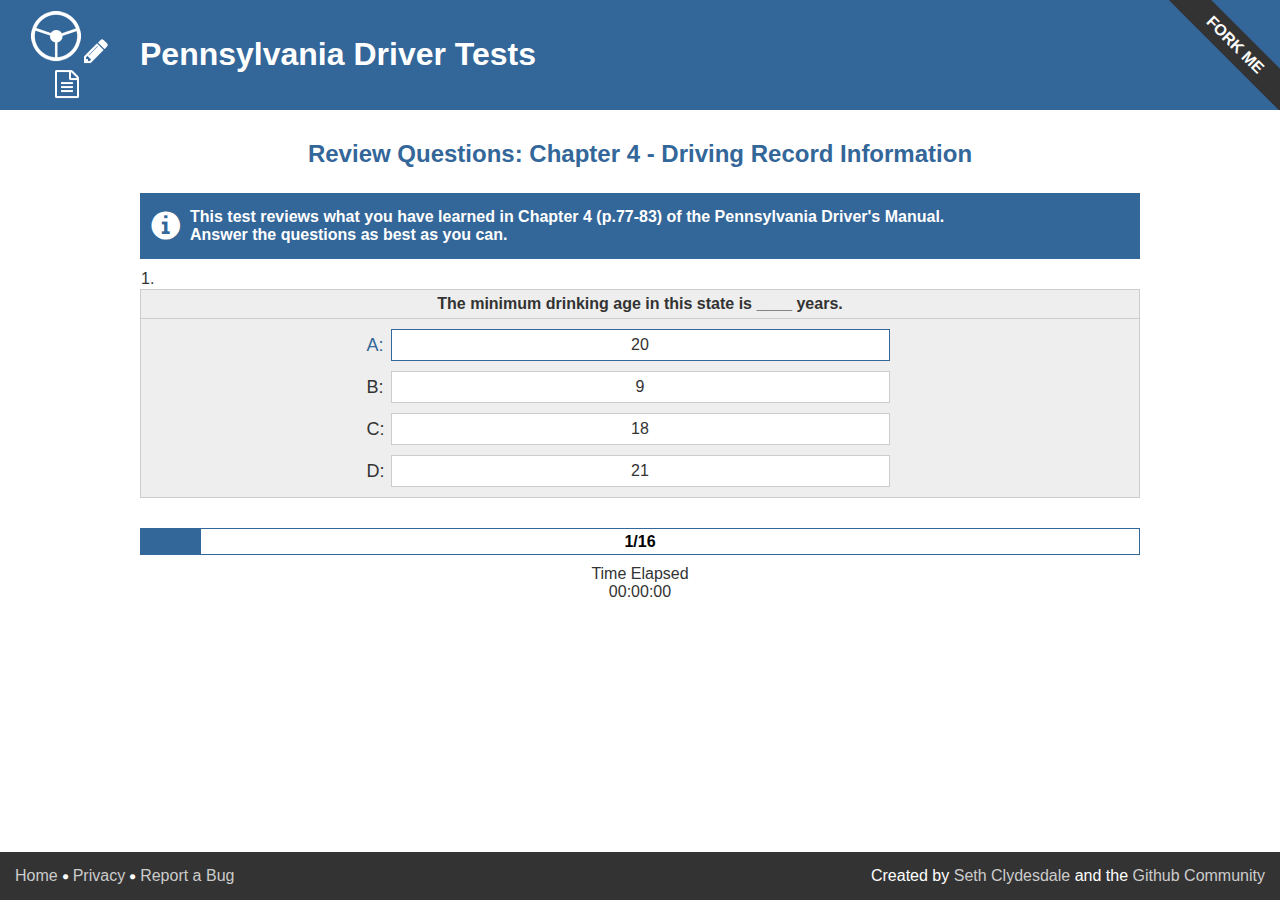
<file: tests/chapter-4/review/index.html>
<!DOCTYPE html>
<html lang="en" prefix="og: http://ogp.me/ns#">
  <head>
    <meta charset="UTF-8">
    <title>Review Questions: Chapter 4 - Driving Record Information | Pennsylvania Driver Tests</title>
    <meta name="title" content="Review Questions: Chapter 4 - Driving Record Information | Pennsylvania Driver Tests">
    <meta name="twitter:title" content="Review Questions: Chapter 4 - Driving Record Information | Pennsylvania Driver Tests">
    <meta property="og:title" content="Review Questions: Chapter 4 - Driving Record Information | Pennsylvania Driver Tests">
    <meta name="description" content="This test reviews what you have learned in Chapter 4 (p.77-83) of the Pennsylvania Driver's Manual. Answer the questions as best as you can.">
    <meta property="og:description" content="This test reviews what you have learned in Chapter 4 (p.77-83) of the Pennsylvania Driver's Manual. Answer the questions as best as you can.">
    <link rel="shortcut icon" type="image/x-icon" href="../../../resources/images/padt.ico">

    <meta name="keywords" content="PennDOT, Driver Manual, Tests, Practice, Exercises" lang="en">
    <meta name="language" content="en">
    <meta name="viewport" content="width=device-width, initial-scale=1">

    <meta property="og:site_name" content="sethclydesdale.github.io">
    <meta property="og:url" content="https://sethclydesdale.github.io/pa-driver-tests/tests/chapter-4/review/">
    <meta property="og:type" content="website">
    <meta property="og:image" content="https://sethclydesdale.github.io/pa-driver-tests/resources/images/padt-thumb.png">
    <meta name="twitter:card" content="summary">
    <meta name="twitter:creator" content="@SethC1995">

    <link rel="stylesheet" href="../../../resources/stylesheet.min.css">
    <script src="../../../resources/ga.js" async></script>
  </head>

  <body>
    
    <header>
      <h1><a href="../../../" id="home-link">Pennsylvania Driver Tests</a></h1>
      <a id="fork-me" href="https://github.com/SethClydesdale/pa-driver-tests">Fork Me</a>
    </header>
    
    <div id="content">
      <div id="exercise" class="content-block">
        <h2 id="exercise-title" class="center">Review Questions: Chapter 4 - Driving Record Information</h2>
        <div id="quiz-result"></div>
        <div id="quiz-zone" class="clear"></div>
        <div id="quiz-timer" class="center"></div>
      </div>
    </div>
    
    <footer class="clear">
      <ul class="footer-left">
        <li><a href="../../../">Home</a></li>
        <li><a href="../../../privacy/">Privacy</a></li>
        <li><a href="../../../report/">Report a Bug</a></li>
      </ul>
      
      <ul class="footer-right">
        <li>Created by <a href="https://github.com/SethClydesdale">Seth Clydesdale</a> and the <a href="https://github.com/SethClydesdale/pa-driver-tests/graphs/contributors">Github Community</a></li>
      </ul>
    </footer>
    
    <script src="../../../resources/easytimer.min.js"></script>
    <script src="../../../resources/ezquiz.min.js"></script>
    <script src="../../../resources/javascript.min.js"></script>
    <script>EZQuiz.generate({
      info : 'This test reviews what you have learned in Chapter 4 (p.77-83) of the Pennsylvania Driver\'s Manual.<br>Answer the questions as best as you can.',

      quiz : [
        {
          question : 'The minimum drinking age in this state is ____ years.',
          answers : [
            '+21',
            '20',
            '18',
            '9'
          ]
        },
        
        {
          question : 'People under 16 years of age who use a false identification card to buy alcohol will:',
          answers : [
            '+Receive a driving suspension that starts on their 16th birthday',
            'Not be able to take the driver’s exam until their 21st birthday',
            'Receive a driving suspension that starts on their 21st birthday',
            'Be sent to an alcohol safety education class'
          ]
        },
        
        {
          question : 'If a person under 21 years old consumes alcohol, but is not driving a motor vehicle, the penalty for a first offense is:',
          answers : [
            '+A 90-day driver license suspension and up to a $500 fine',
            'A 6-month probation',
            'Sentence to a corrections institution',
            'Points on the driving record'
          ]
        },
        
        {
          question : 'Parental consent to conduct breath, blood, and urine tests is:',
          answers : [
            '+Not required',
            'Required from only one parent',
            'Required for people under 16 years old',
            'Required from both parents'
          ]
        },
        
        {
          question : 'It is against the law for anyone under the age of 21 to ______ alcohol.',
          answers : [
            '+Consume',
            'Serve',
            'Be in the presence of',
            'Wear clothing advertising'
          ]
        },
        
        {
          question : 'It is against the law for anyone under the age of 21 to ______ alcohol.',
          answers : [
            '+Possess',
            'Serve',
            'Be in the presence of',
            'Wear clothing advertising'
          ]
        },
        
        {
          question : 'It is against the law for anyone under the age of 21 to ______ alcohol.',
          answers : [
            '+Transport',
            'Serve',
            'Wear clothing advertising',
            'Be in the presence of'
          ]
        },
        
        {
          question : 'One of the penalties for driving under the influence of alcohol is a(n):',
          answers : [
            '+Attendance to Alcohol Highway Safety School',
            '5 – year driver’s license suspension',
            '12 – hour sentence in jail',
            '$100.00 fine'
          ]
        },
        
        {
          question : 'If you are arrested for driving under the influence of alcohol and you refuse to take the blood test, you will recieve a:',
          answers : [
            '+Driver’s License Suspension',
            'Sentence of one day in jail',
            'Drug counseling treatment',
            '$300.00 fine'
          ]
        },
        
        {
          question : 'If a police officer requires you to take a blood, breath, or urine test, you:',
          answers : [
            '+Must take the test, or your license will be suspended',
            'May choose the test you prefer',
            'Must sign a consent form',
            'May refuse if underage'
          ]
        },
        
        {
          question : 'For a first conviction for driving under the influence at any blood alcohol concentration level, you could:',
          answers : [
            '+Pay a fine of at least $300',
            'Be required to drive with a restricted occupational license',
            'Be required to conduct a public education class on the dangers of drunk driving',
            'Lose your license for up to 5 years'
          ]
        },
        
        {
          question : 'If under 21 years of age you are considered to be driving while under the influence if your blood alcohol level is:',
          answers : [
            '+.02% or higher',
            '.05% or higher',
            '.08% or higher',
            '.10% or higher'
          ]
        },
        
        {
          question : 'If you are under age 21 and are convicted of driving under the influence of alcohol, you will receive a ____ license suspension for a first offense.',
          answers : [
            '+1-Year',
            '6-Month',
            '60-Day',
            '30-Day'
          ]
        },
        
        {
          question : 'If you are under age 21, and are convicted of carrying a false id card, you will be required to pay a $500 fine and your license will be suspended for 90 days.',
          answers : [
            '+Even if you were not driving',
            'Only if your blood alcohol content (BAC) is .02% or higher',
            'Only if you were driving at the time of arrest',
            'Only if your blood alcohol content (BAC) is .02% or higher and you were driving at the time of arrest'
          ]
        },
        
        {
          question : 'The zero tolerance law reduced the blood alcohol content (bac) from .08% to ____ for drivers under 21 to be charged with driving under the influence.',
          answers : [
            '+.02%',
            '.05%',
            '.07%',
            '.00%'
          ]
        },
        
        {
          question : 'If you are stopped by a police officer, you should:',
          answers : [
            '+Stay in your vehicle with your hands on the steering wheel, and wait for the officer to approach you',
            'Get out of your car and walk toward the patrol car',
            'Get your paperwork ready before the officer reaches your car',
            'Unbuckle your seat belt and lower your window'
          ]
        }
      ]
    });</script>
  </body>
</html>
</file>
<file: resources/stylesheet.min.css>
@font-face{font-family:FontAwesome;src:url(fonts/fontawesome-webfont.eot?v=4.7.0);src:url(fonts/fontawesome-webfont.eot?#iefix&v=4.7.0) format('embedded-opentype'),url(fonts/fontawesome-webfont.woff2?v=4.7.0) format('woff2'),url(fonts/fontawesome-webfont.woff?v=4.7.0) format('woff'),url(fonts/fontawesome-webfont.ttf?v=4.7.0) format('truetype'),url(fonts/fontawesome-webfont.svg?v=4.7.0#fontawesomeregular) format('svg');font-weight:400;font-style:normal}.fa{display:inline-block;font:normal normal normal 14px/1 FontAwesome;font-size:inherit;text-rendering:auto;-webkit-font-smoothing:antialiased;-moz-osx-font-smoothing:grayscale}@-webkit-keyframes fa-spin{0%{-webkit-transform:rotate(0);transform:rotate(0)}100%{-webkit-transform:rotate(359deg);transform:rotate(359deg)}}@keyframes fa-spin{0%{-webkit-transform:rotate(0);transform:rotate(0)}100%{-webkit-transform:rotate(359deg);transform:rotate(359deg)}}::selection{color:#fff;background-color:#369}::-moz-selection{color:#fff;background-color:#369}body{color:#333;background:#fff;font-size:16px;font-family:Meiryo,Osaka,Arial,sans-serif;padding:0;margin:0;display:flex;min-height:100vh;flex-direction:column}p{font-size:16px}ul{padding-left:40px}a{color:#039;text-decoration:none;outline:0}a:focus,a:hover{text-decoration:underline}.button,a.button{color:#fff;background:#369;font-size:16px;font-family:Meiryo,Osaka,Arial,sans-serif;text-decoration:none;border:none;font-weight:700;display:inline-block;padding:6px 12px;margin:3px;cursor:pointer;outline:0}.button:hover,a.button:hover{background:#258}.button:focus,a.button:focus{background:#147}input[type=text]{font-size:16px;font-family:Meiryo,Osaka,Arial,sans-serif;background:#fff;border:1px solid #ccc;padding:6px;outline:0}input[type=text]:disabled{color:#333}input[type=text]::placeholder{color:#bbb}input[type=text]:hover{border-color:#999}input[type=text]:focus{border-color:#369}.center{text-align:center}.ul{text-decoration:underline}.t-red{color:red}.t-blue{color:#369}.nomargin{margin:0!important}.clearfix{clear:both}.clear:after{content:"";display:table;clear:both}.vertical-text{-ms-writing-mode:tb-rl;-webkit-writing-mode:vertical-rl;writing-mode:vertical-rl;text-align:left!important;max-height:300px}.spoiler{color:#000;background:#000}.spoiler:hover{color:#fff}.table{width:100%;border-collapse:collapse}.table td{background:#fff;border:1px solid #ddd;padding:3px}.define{font-size:11px;font-style:normal;font-weight:700;vertical-align:super}.lesson-num{font-size:12px;font-style:normal;vertical-align:top}.lesson-image img{max-width:100%}header{color:#fff;background:url(images/padt.png) no-repeat 10px 50% #369;padding:15px 15px 15px 140px;position:relative;overflow:hidden}#home-link:before{content:"";position:absolute;height:100px;width:110px;left:14px;top:50%;margin-top:-50px}header h1{font-size:32px}header h1 a{color:#fff}h2{margin:30px 0 0 0}a#fork-me{color:#fff;background:#333;font-size:16px;font-weight:700;text-align:center;text-transform:uppercase;text-decoration:none;line-height:30px;height:30px;width:200px;-webkit-transform:rotate(45deg);transform:rotate(45deg);position:absolute;right:-55px;top:30px;transition-property:color,background;transition-duration:.3s}a#fork-me:focus,a#fork-me:hover{color:#333;background:#fff}#content{flex:1 0 auto}.content-block{max-width:1000px;margin:0 auto;padding:30px}a.anchor{color:#666;font-family:FontAwesome;font-size:16px;font-weight:400;text-decoration:none;text-align:center;vertical-align:middle;display:inline-block;width:25px;margin:0 0 0 -25px}.anchor-icon{display:inline-block;-webkit-transform:rotate(-45deg);transform:rotate(-45deg);visibility:hidden}.anchor:focus .anchor-icon,h1:hover .anchor-icon,h2:hover .anchor-icon,h3:hover .anchor-icon,h4:hover .anchor-icon,h5:hover .anchor-icon,h6:hover .anchor-icon{visibility:visible}#exercise>*{visibility:hidden}#exercise:after,#exercise:before{color:#369;position:absolute;top:50%}#exercise:before{content:"Loading exercise...";font-size:16px;font-weight:700;font-style:italic;text-align:center;left:0;right:0;margin-top:40px}#exercise:after{content:"\f1ce";font-size:64px;font-family:FontAwesome;left:50%;margin-top:-32px;margin-left:-32px;-webkit-animation:fa-spin 2s infinite linear;animation:fa-spin 2s infinite linear}#exercise.content-loaded>*{visibility:visible}#exercise.content-loaded:after,#exercise.content-loaded:before{content:"";display:none}.lesson-title{color:#369;font-size:20px;border-bottom:2px solid #369;padding-bottom:3px}.sub-lesson-title,.workbook-title{font-size:16px;margin:0 0 0 20px}.workbook-title{font-size:14px}.title{color:#369;font-size:28px;margin:20px 0}.title-desc{font-size:16px}.title-med{font-size:18px;margin:10px 0}.section-title{color:#369;font-size:24px;border-bottom:2px solid #369;margin:0;padding-bottom:6px}.sub-title{font-size:18px;margin:16px 0}#exercise-title{color:#369;font-size:24px;margin:0 0 25px 0}#exercise-title:after{content:attr(data-page);color:#666;font-size:12px;font-style:italic;font-weight:400;display:block}footer{color:#fff;background:#333;padding:15px}footer a{color:#ccc}footer a:hover{color:#fff}footer ul{list-style-type:none;margin:0;padding:0}footer li{float:left}footer li:before{content:"\f111";font-family:FontAwesome;font-size:6px;margin:0 5px;vertical-align:middle}footer li:first-child:before{display:none}.footer-left{float:left}.footer-right{float:right}#quiz-info{color:#fff;background:#369;font-weight:700;text-align:left;padding:15px 15px 15px 50px;margin:10px 0;position:relative}#quiz-info:before{content:"\f05a";font-size:32px;font-family:FontAwesome;position:absolute;top:50%;margin-top:-16px;left:12px}#quiz-info a{color:#ff0}#quiz-info table{width:100%;background:#258;border-collapse:collapse;font-weight:400}#quiz-info table td{padding:3px;border:1px solid #147}#quiz-timer{margin-top:10px}#quiz-timer:before{content:"Time Elapsed";display:block}.quiz-multi-row{margin:10px 0}.question-block{background:#eee;border:1px solid #ccc;margin:30px 0;position:relative}.question-block:after{content:attr(data-qid) ".";position:absolute;top:-20px;left:0}.quiz-image{border:1px solid #ccc;display:block;margin:3px auto}.quiz-multi-question{font-size:16px;font-weight:700;text-align:center;border-bottom:1px solid #ccc;padding:5px}.quiz-multi-answer{color:#333;font-size:16px;text-rendering:auto;background:#fff;border:1px solid #ccc;padding:6px;display:block;width:50%;margin:0 auto;cursor:pointer;outline:0;position:relative;box-sizing:border-box;align-items:flex-start;text-align:center;-webkit-touch-callout:none;-webkit-user-select:none;-khtml-user-select:none;-moz-user-select:none;-ms-user-select:none;user-select:none}.quiz-multi-answer:before{content:attr(data-option) ":";font-size:18px;font-weight:400;font-family:Arial;position:absolute;left:-25px;top:50%;margin-top:-10px}.quiz-multi-answer:focus,.quiz-multi-answer:hover{border-color:#369}.quiz-multi-answer:focus:before,.quiz-multi-answer:hover:before{color:#369}.quiz-over .quiz-multi-answer{pointer-events:none}.quiz-over .quiz-multi-answer.selected-answer,.quiz-over .wrong-answer .quiz-multi-answer.selected-answer,.quiz-over .wrong-answer .quiz-multi-answer[data-answer=true]{border-width:3px}.quiz-over .quiz-multi-answer.selected-answer{border-color:#080}.multi-quiz.quiz-over .quiz-multi-answer[data-answer=true]:before,.quiz-over .quiz-multi-answer.selected-answer:before{color:#080}.quiz-over .question-block.wrong-answer .quiz-multi-answer.selected-answer{border-color:red}.quiz-over .question-block.wrong-answer .quiz-multi-answer.selected-answer:before{color:red}.quiz-over .question-block.wrong-answer .quiz-multi-answer[data-answer=true]{border-color:#369}.quiz-over .question-block.wrong-answer .quiz-multi-answer[data-answer=true]:before{color:#369}#exercise .text-passage{font-size:16px;text-align:left;width:80%;overflow:auto;padding:25px;margin:15px auto}.quiz-multi-answer.next-question:before{content:"\f061";font-family:FontAwesome;left:auto;right:6px;margin-top:-9px}.hidden-answer{display:none}#quiz-progress{border:1px solid #369;height:25px;position:relative;overflow:hidden}#quiz-progress-bar{background:#369;font-weight:700;height:25px;transition:.3s}#quiz-progress-text{color:#000;text-align:center;position:absolute;top:0;left:0;right:0;bottom:0;line-height:26px}#complete-banner{color:#fff;background:#369;font-size:16px;font-weight:700;padding:5px}#result-list{background:#eee;border:1px solid #ccc}.result-row{border-bottom:1px solid #ccc;padding:3px}.result-row:last-child{border:none}.result-label{text-align:right;font-weight:700;display:inline-block;width:150px;margin-right:5px}#lessons li a{display:inline-block}#exercise-list li a,#lessons li a{padding:3px 0}.ad-container{text-align:center;margin:20px 0}@media (max-width:1000px){.content-block{padding:30px 0}#quick-search-wrapper,h2,h3,h4,p{padding:0 6px}a.anchor{margin:0 0 0 -5px}.center a.anchor,.sub-lesson-title a.anchor,.workbook-title a.anchor{margin:0 0 0 -25px}.text-passage{width:90%}.quiz-multi-answer{width:80%}}@media (max-width:820px){header{padding:100px 0 0 0;text-align:center;background-position:50% 00px}header h1{font-size:24px}#home-link:before{content:"";position:absolute;height:100px;width:120px;top:60px;left:50%;margin-left:-60px}#lessons .lesson-title{font-size:18px}}@media (pointer:coarse){#lessons li a{font-size:14px;padding:6px 0}}
</file>
